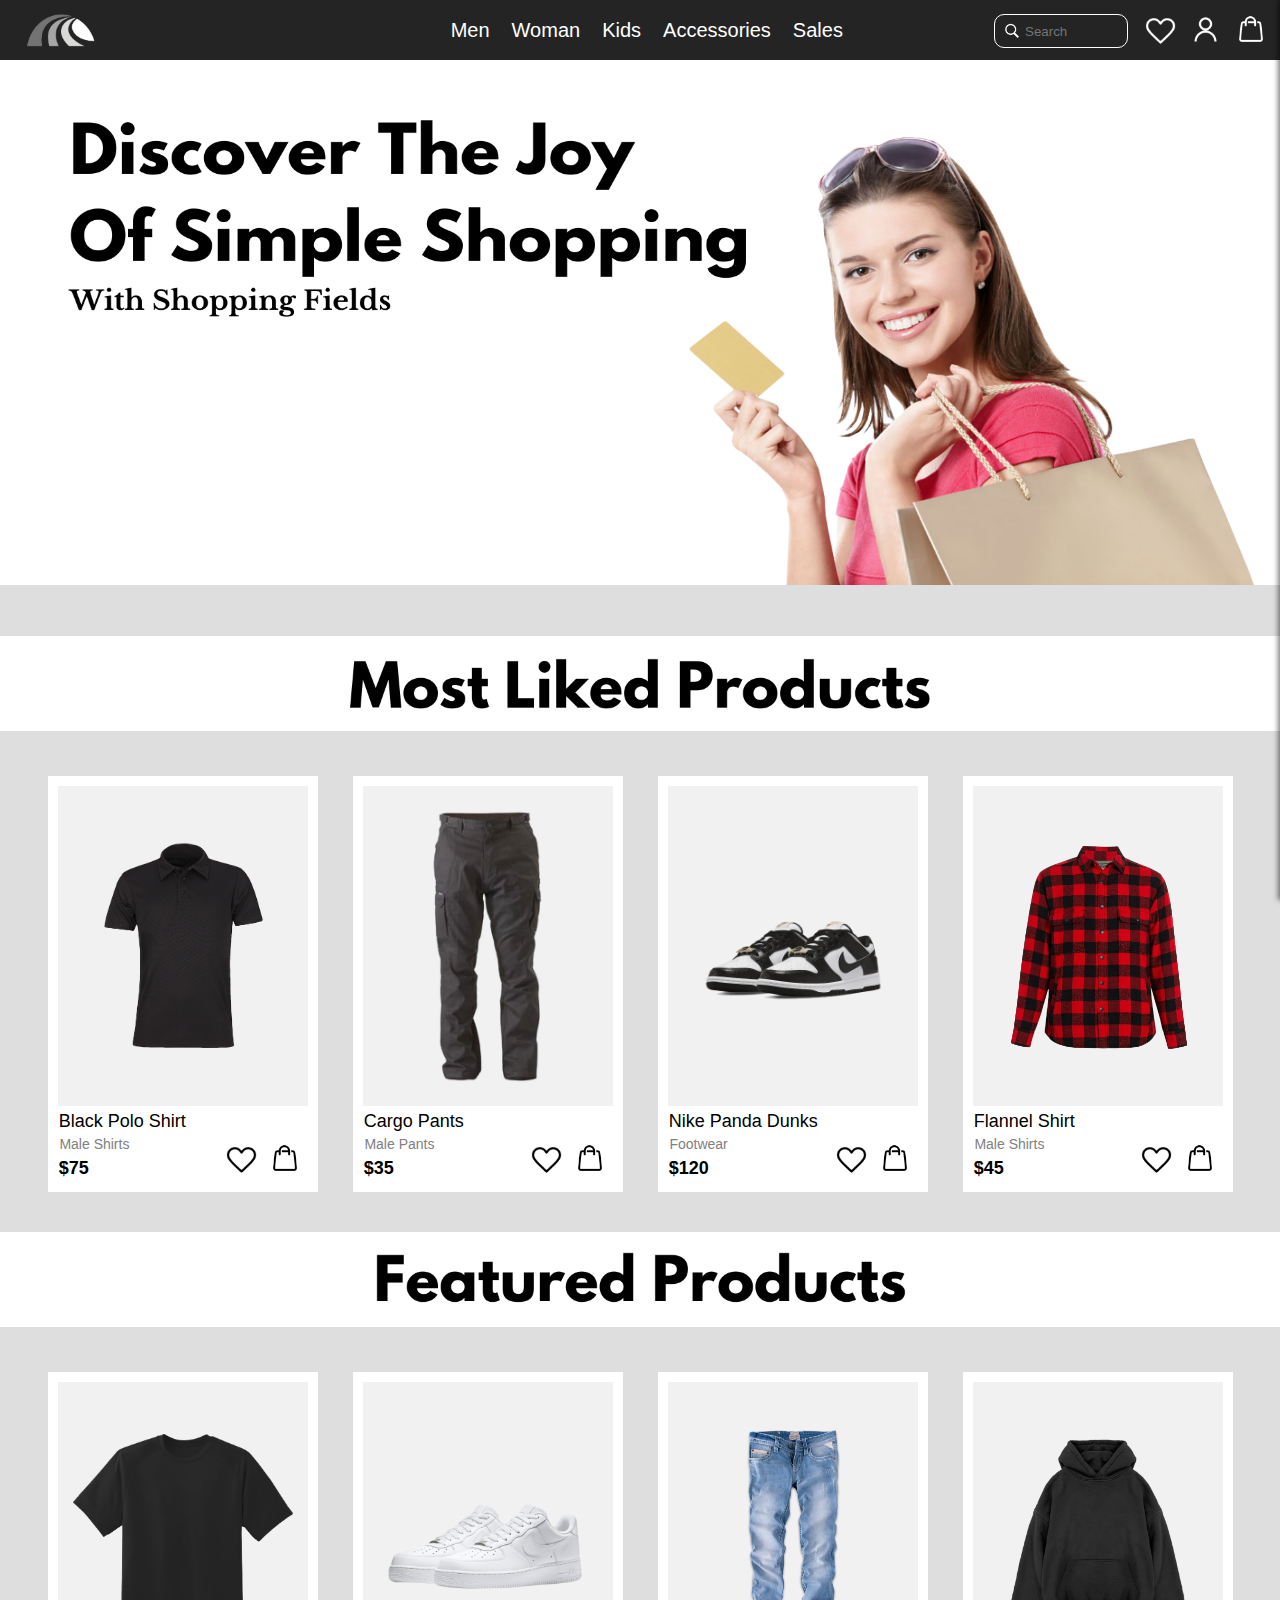
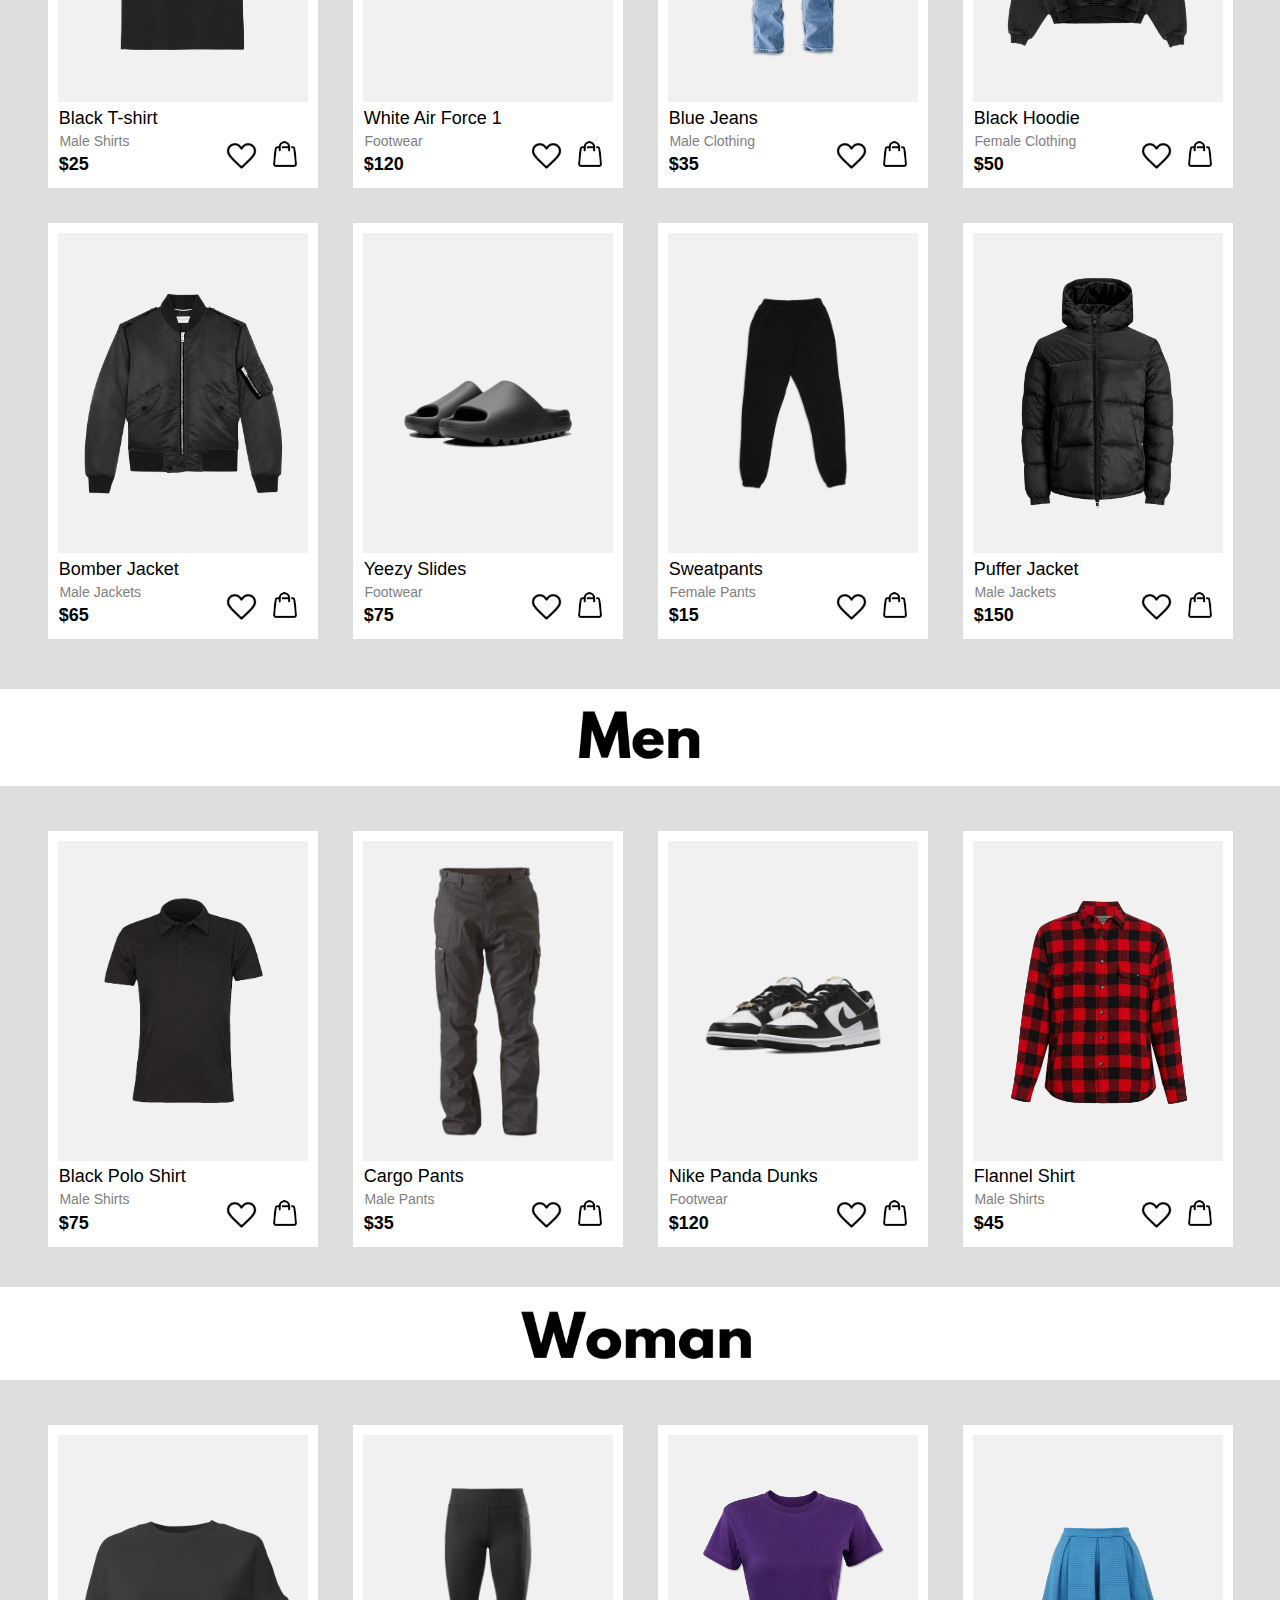
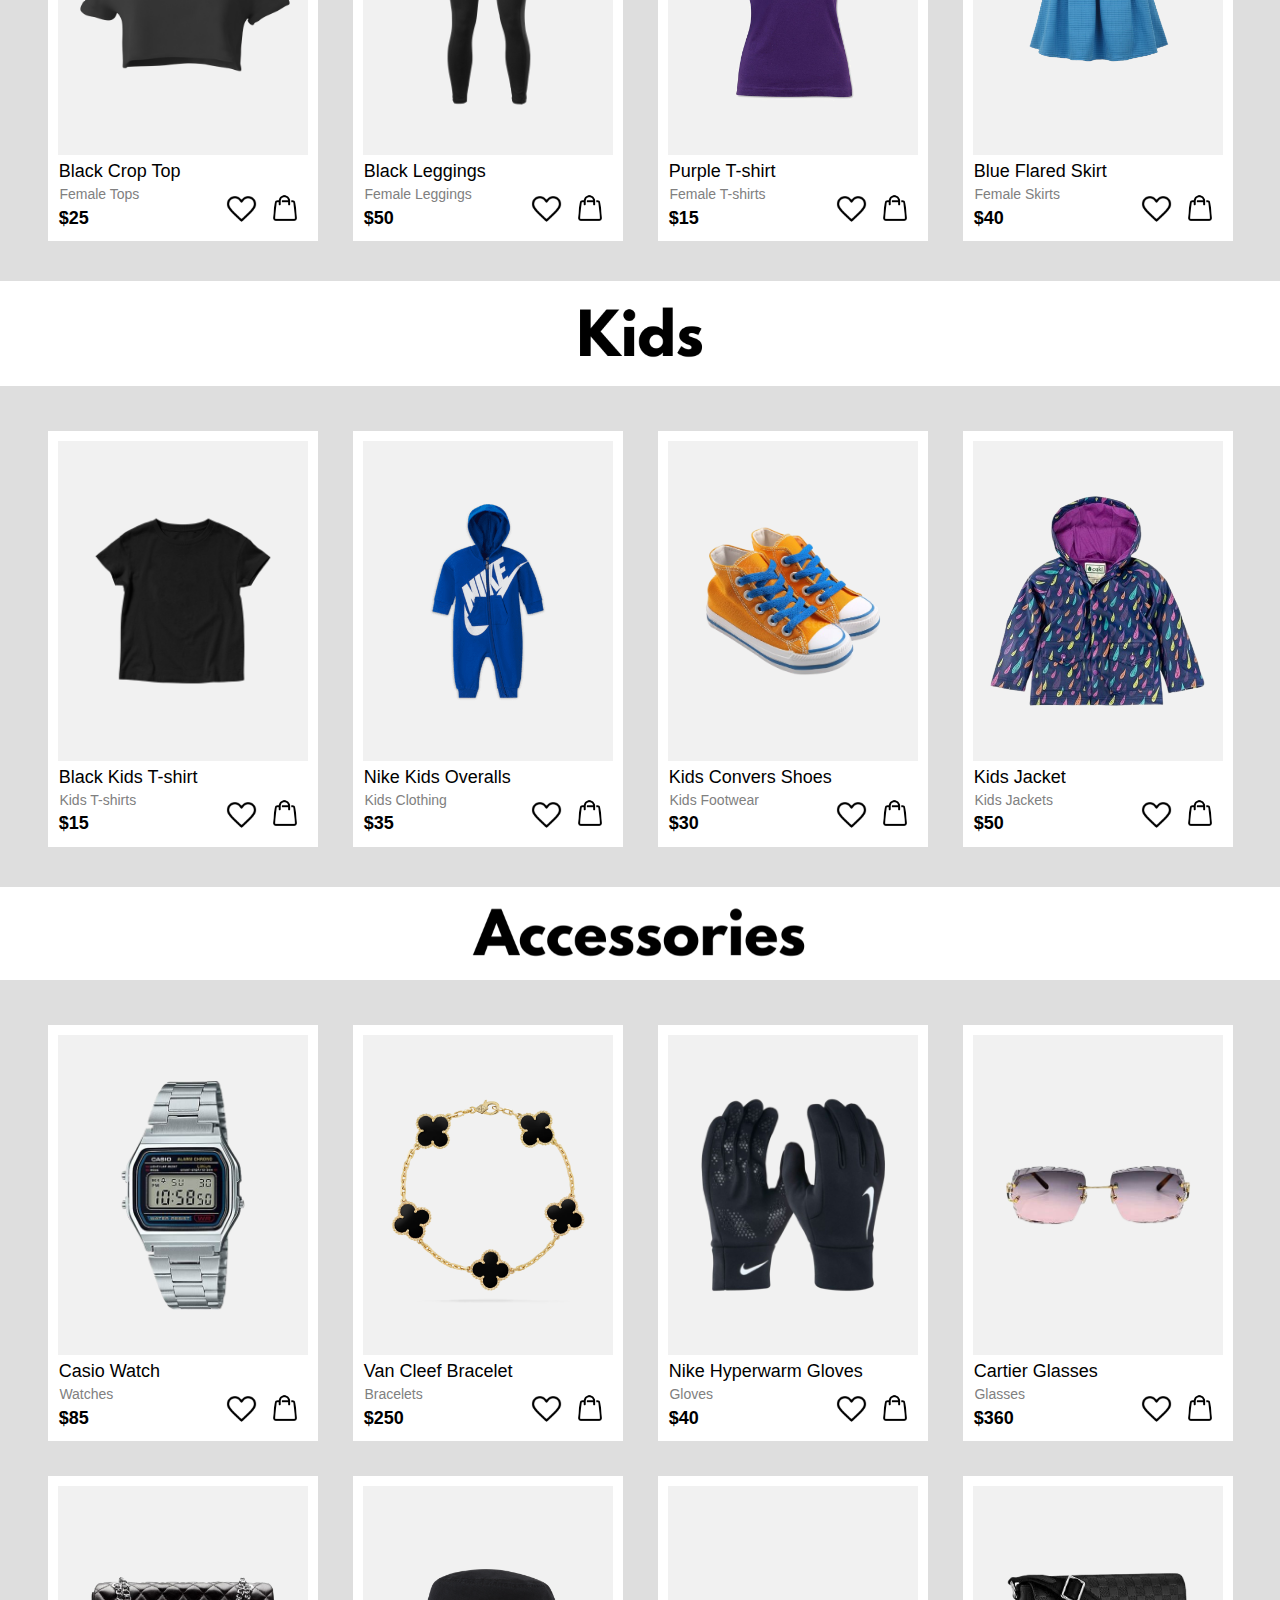
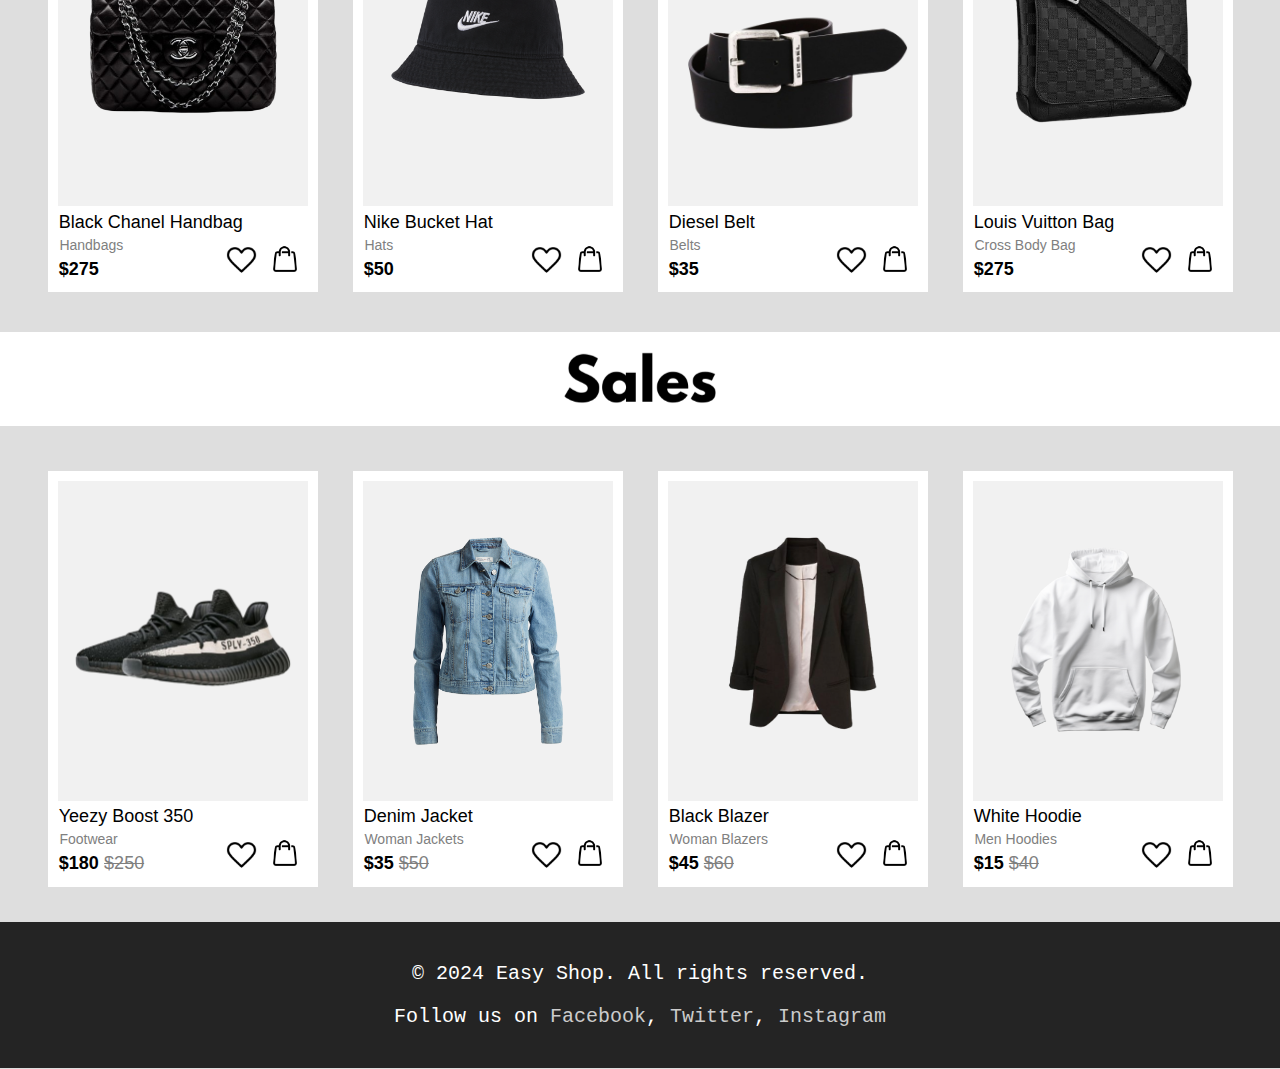
<file: index.html>
<!DOCTYPE html>
<html>

<head>
    <title>
        Shopping Fields
    </title>

    <meta name="viewport" content="width=device-width, initial-scale=1.0">

    <link rel="stylesheet" href="MainWeb.css">

    <link rel="stylesheet" href="MainWebMobile.css">

    <link rel="website icon" type="png" href="Images/HeadLogo.png">
</head>

<body>
    <div class="header">
        <div style="display: flex; align-items: center;">
            <img class="Logo" src="Images/Logo.png" alt="">
        </div>
        <div class="categories">
            <button class="Men"
                onclick="document.getElementById('men-section').scrollIntoView({ behavior: 'smooth' });">
                Men
            </button>
            <button class="Women"
                onclick="document.getElementById('women-section').scrollIntoView({ behavior: 'smooth' });">
                Woman
            </button>
            <button class="Kids"
                onclick="document.getElementById('kids-section').scrollIntoView({ behavior: 'smooth' });">
                Kids
            </button>
            <button class="Accessories"
                onclick="document.getElementById('accessories-section').scrollIntoView({ behavior: 'smooth' });">
                Accessories
            </button>
            <button class="Sales"
                onclick="document.getElementById('sales-section').scrollIntoView({ behavior: 'smooth' });">
                Sales
            </button>
        </div>
        <div class="Nav" style="display: flex; align-items: center;">
            <div class="search-container">
                <input type="text" class="Search" placeholder="Search">
                <img src="Images/SearchIcon.png" alt="Search Icon" class="search-icon">
            </div>
            <button class="Bookmark-btn" onclick="window.location.href='Bookmark.html';">
                <img src="Images/Heart.png" alt="">
            </button>
            <button class="User-btn" onclick="window.location.href='LoginPage.html';">
                <img src="Images/User.png" alt="">
            </button>
            <button id="cartButton" class="ShoppingCart-btn">
                <img src="Images/Shopping-bag.png" alt="">
            </button>
        </div>
    </div>

    <div class="top-img">
        <img src="Images/Header.png" alt="">
    </div>

    <div class="MLP-img">
        <img src="Images/Most-Liked-Products.png" alt="">
    </div>

    <div class="products-row"
        style="grid-template-columns: repeat(4, 1fr); margin-bottom: 15px; justify-content: center;">
        <div class="card">
            <div class="image">
                <img src="Images/Black-Polo-Shirt.png" alt="Black Polo Shirt">
            </div>
            <span class="title">Black Polo Shirt</span>
            <span class="category">Male Shirts</span>
            <span class="price" data-price="75">$75</span>
            <div class="buttons">
                <button class="Like-btn" onclick="this.classList.toggle('active'); addToBookmark(this)">
                    <img src="Images/Heart-Black.png" alt="Button Image 1">
                </button>
                <button class="Cart-btn" onclick="addToCart(this)">
                    <img src="Images/Shopping-bag-black.png" alt="Button Image 2">
                </button>
            </div>
            <div class="notification-overlay">Added to cart</div>
        </div>
        <div class="card">
            <div class="image">
                <img src="Images/Cargo-Pants.png" alt="Cargo-Pants">
            </div>
            <span class="title">Cargo Pants</span>
            <span class="category">Male Pants</span>
            <span class="price" data-price="35">$35</span>
            <div class="buttons">
                <button class="Like-btn" onclick="this.classList.toggle('active'); addToBookmark(this)">
                    <img src="Images/Heart-Black.png" alt="Button Image 1">
                </button>
                <button class="Cart-btn" onclick="addToCart(this)">
                    <img src="Images/Shopping-bag-black.png" alt="Button Image 2">
                </button>
            </div>
            <div class="notification-overlay">Added to cart</div>
        </div>
        <div class="card">
            <div class="image">
                <img src="Images/Panda-Lows.png" alt="Nike Panda Dunks">
            </div>
            <span class="title">Nike Panda Dunks</span>
            <span class="category">Footwear</span>
            <span class="price" data-price="120">$120</span>
            <div class="buttons">
                <button class="Like-btn" onclick="this.classList.toggle('active'); addToBookmark(this)">
                    <img src="Images/Heart-Black.png" alt="Button Image 1">
                </button>
                <button class="Cart-btn" onclick="addToCart(this)">
                    <img src="Images/Shopping-bag-black.png" alt="Button Image 2">
                </button>
            </div>
            <div class="notification-overlay">Added to cart</div>
        </div>
        <div class="card">
            <div class="image">
                <img src="Images/Flanner-Shirt.png" alt="Flannel Shirt">
            </div>
            <span class="title">Flannel Shirt</span>
            <span class="category">Male Shirts</span>
            <span class="price" data-price="45">$45</span>
            <div class="buttons">
                <button class="Like-btn" onclick="this.classList.toggle('active'); addToBookmark(this)">
                    <img src="Images/Heart-Black.png" alt="Button Image 1">
                </button>
                <button class="Cart-btn" onclick="addToCart(this)">
                    <img src="Images/Shopping-bag-black.png" alt="Button Image 2">
                </button>
            </div>
            <div class="notification-overlay">Added to cart</div>
        </div>
    </div>

    <div class="Featured-Products">
        <img src="Images/Featured Products.png" alt="Featured Products">
    </div>

    <div class="products-row"
        style="grid-template-columns: repeat(4, 1fr); margin-bottom: 15px; justify-content: center;">
        <div class="card">
            <div class="image">
                <img src="Images/BlackT-shirt.png" alt="Black T-shirt">
            </div>
            <span class="title">Black T-shirt</span>
            <span class="category">Male Shirts</span>
            <span class="price" data-price="25">$25</span>
            <div class="buttons">
                <button class="Like-btn" onclick="this.classList.toggle('active'); addToBookmark(this)">
                    <img src="Images/Heart-Black.png" alt="Button Image 1">
                </button>
                <button class="Cart-btn" onclick="addToCart(this)">
                    <img src="Images/Shopping-bag-black.png" alt="Button Image 2">
                </button>
            </div>
            <div class="notification-overlay">Added to cart</div>
        </div>
        <div class="card">
            <div class="image">
                <img src="Images/nike-air-force-1-lead-1-removebg-preview.png" alt="White Nike Air Force 1">
            </div>
            <span class="title">White Air Force 1</span>
            <span class="category">Footwear</span>
            <span class="price" data-price="120">$120</span>
            <div class="buttons">
                <button class="Like-btn" onclick="this.classList.toggle('active'); addToBookmark(this)">
                    <img src="Images/Heart-Black.png" alt="Button Image 1">
                </button>
                <button class="Cart-btn" onclick="addToCart(this)">
                    <img src="Images/Shopping-bag-black.png" alt="Button Image 2">
                </button>
            </div>
            <div class="notification-overlay">Added to cart</div>
        </div>
        <div class="card">
            <div class="image">
                <img src="Images/Blue-Jeans.png" alt="Blue-Jeans">
            </div>
            <span class="title">Blue Jeans</span>
            <span class="category">Male Clothing</span>
            <span class="price" data-price="35">$35</span>
            <div class="buttons">
                <button class="Like-btn" onclick="this.classList.toggle('active'); addToBookmark(this)">
                    <img src="Images/Heart-Black.png" alt="Button Image 1">
                </button>
                <button class="Cart-btn" onclick="addToCart(this)">
                    <img src="Images/Shopping-bag-black.png" alt="Button Image 2">
                </button>
            </div>
            <div class="notification-overlay">Added to cart</div>
        </div>
        <div class="card">
            <div class="image">
                <img src="Images/Black-Hoodie.png" alt="Black Hoodie">
            </div>
            <span class="title">Black Hoodie</span>
            <span class="category">Female Clothing</span>
            <span class="price" data-price="50">$50</span>
            <div class="buttons">
                <button class="Like-btn" onclick="this.classList.toggle('active'); addToBookmark(this)">
                    <img src="Images/Heart-Black.png" alt="Button Image 1">
                </button>
                <button class="Cart-btn" onclick="addToCart(this)">
                    <img src="Images/Shopping-bag-black.png" alt="Button Image 2">
                </button>
            </div>
            <div class="notification-overlay">Added to cart</div>
        </div>
    </div>

    <div class="products-row"
        style="grid-template-columns: repeat(4, 1fr); margin-bottom: 25px; justify-content: center;">
        <div class="card">
            <div class="image">
                <img src="Images/Bomber-Jacket.png" alt="Bomber Jacket">
            </div>
            <span class="title">Bomber Jacket</span>
            <span class="category">Male Jackets</span>
            <span class="price" data-price="65">$65</span>
            <div class="buttons">
                <button class="Like-btn" onclick="this.classList.toggle('active'); addToBookmark(this)">
                    <img src="Images/Heart-Black.png" alt="Button Image 1">
                </button>
                <button class="Cart-btn" onclick="addToCart(this)">
                    <img src="Images/Shopping-bag-black.png" alt="Button Image 2">
                </button>
            </div>
            <div class="notification-overlay">Added to cart</div>
        </div>
        <div class="card">
            <div class="image">
                <img src="Images/Yeezy Slides.png" alt="Yeezy Slides">
            </div>
            <span class="title">Yeezy Slides</span>
            <span class="category">Footwear</span>
            <span class="price" data-price="75">$75</span>
            <div class="buttons">
                <button class="Like-btn" onclick="this.classList.toggle('active'); addToBookmark(this)">
                    <img src="Images/Heart-Black.png" alt="Button Image 1">
                </button>
                <button class="Cart-btn" onclick="addToCart(this)">
                    <img src="Images/Shopping-bag-black.png" alt="Button Image 2">
                </button>
            </div>
            <div class="notification-overlay">Added to cart</div>
        </div>
        <div class="card">
            <div class="image">
                <img src="Images/Sweat Pants.png" alt="Sweat Pants">
            </div>
            <span class="title">Sweatpants</span>
            <span class="category">Female Pants</span>
            <span class="price" data-price="15">$15</span>
            <div class="buttons">
                <button class="Like-btn" onclick="this.classList.toggle('active'); addToBookmark(this)">
                    <img src="Images/Heart-Black.png" alt="Button Image 1">
                </button>
                <button class="Cart-btn" onclick="addToCart(this)">
                    <img src="Images/Shopping-bag-black.png" alt="Button Image 2">
                </button>
            </div>
            <div class="notification-overlay">Added to cart</div>
        </div>
        <div class="card">
            <div class="image">
                <img src="Images/Puffer Jacket.png" alt="Puffer Jacket">
            </div>
            <span class="title">Puffer Jacket</span>
            <span class="category">Male Jackets</span>
            <span class="price" data-price="150">$150</span>
            <div class="buttons">
                <button class="Like-btn" onclick="this.classList.toggle('active'); addToBookmark(this)">
                    <img src="Images/Heart-Black.png" alt="Button Image 1">
                </button>
                <button class="Cart-btn" onclick="addToCart(this)">
                    <img src="Images/Shopping-bag-black.png" alt="Button Image 2">
                </button>
            </div>
            <div class="notification-overlay">Added to cart</div>
        </div>
    </div>

    <div class="MenBanner">
        <img src="Images/MenBanner.png" alt="">
    </div>

    <div id="men-section">
        <div class="products-row"
            style="grid-template-columns: repeat(4, 1fr); margin-bottom: 15px; justify-content: center;">
            <div class="card">
                <div class="image">
                    <img src="Images/Black-Polo-Shirt.png" alt="Black Polo Shirt">
                </div>
                <span class="title">Black Polo Shirt</span>
                <span class="category">Male Shirts</span>
                <span class="price" data-price="75">$75</span>
                <div class="buttons">
                    <button class="Like-btn" onclick="this.classList.toggle('active'); addToBookmark(this)">
                        <img src="Images/Heart-Black.png" alt="Button Image 1">
                    </button>
                    <button class="Cart-btn" onclick="addToCart(this)">
                        <img src="Images/Shopping-bag-black.png" alt="Button Image 2">
                    </button>
                </div>
                <div class="notification-overlay">Added to cart</div>
            </div>
            <div class="card">
                <div class="image">
                    <img src="Images/Cargo-Pants.png" alt="Cargo-Pants">
                </div>
                <span class="title">Cargo Pants</span>
                <span class="category">Male Pants</span>
                <span class="price" data-price="35">$35</span>
                <div class="buttons">
                    <button class="Like-btn" onclick="this.classList.toggle('active'); addToBookmark(this)">
                        <img src="Images/Heart-Black.png" alt="Button Image 1">
                    </button>
                    <button class="Cart-btn" onclick="addToCart(this)">
                        <img src="Images/Shopping-bag-black.png" alt="Button Image 2">
                    </button>
                </div>
                <div class="notification-overlay">Added to cart</div>
            </div>
            <div class="card">
                <div class="image">
                    <img src="Images/Panda-Lows.png" alt="Nike Panda Dunks">
                </div>
                <span class="title">Nike Panda Dunks</span>
                <span class="category">Footwear</span>
                <span class="price" data-price="120">$120</span>
                <div class="buttons">
                    <button class="Like-btn" onclick="this.classList.toggle('active'); addToBookmark(this)">
                        <img src="Images/Heart-Black.png" alt="Button Image 1">
                    </button>
                    <button class="Cart-btn" onclick="addToCart(this)">
                        <img src="Images/Shopping-bag-black.png" alt="Button Image 2">
                    </button>
                </div>
                <div class="notification-overlay">Added to cart</div>
            </div>
            <div class="card">
                <div class="image">
                    <img src="Images/Flanner-Shirt.png" alt="Flannel Shirt">
                </div>
                <span class="title">Flannel Shirt</span>
                <span class="category">Male Shirts</span>
                <span class="price" data-price="45">$45</span>
                <div class="buttons">
                    <button class="Like-btn" onclick="this.classList.toggle('active'); addToBookmark(this)">
                        <img src="Images/Heart-Black.png" alt="Button Image 1">
                    </button>
                    <button class="Cart-btn" onclick="addToCart(this)">
                        <img src="Images/Shopping-bag-black.png" alt="Button Image 2">
                    </button>
                </div>
                <div class="notification-overlay">Added to cart</div>
            </div>
        </div>
    </div>

    <div class="WomanBanner">
        <img src="Images/WomanBanner.png" alt="">
    </div>

    <div id="women-section">
        <div class="products-row"
            style="grid-template-columns: repeat(4, 1fr); margin-bottom: 15px; justify-content: center;">
            <div class="card">
                <div class="image">
                    <img src="Images/CropTop.png" alt="Crop-Top">
                </div>
                <span class="title">Black Crop Top</span>
                <span class="category">Female Tops</span>
                <span class="price" data-price="25">$25</span>
                <div class="buttons">
                    <button class="Like-btn" onclick="this.classList.toggle('active'); addToBookmark(this)">
                        <img src="Images/Heart-Black.png" alt="Button Image 1">
                    </button>
                    <button class="Cart-btn" onclick="addToCart(this)">
                        <img src="Images/Shopping-bag-black.png" alt="Button Image 2">
                    </button>
                </div>
                <div class="notification-overlay">Added to cart</div>
            </div>
            <div class="card">
                <div class="image">
                    <img src="Images/BlackLeggings.png" alt="Black-Leggings">
                </div>
                <span class="title">Black Leggings</span>
                <span class="category">Female Leggings</span>
                <span class="price" data-price="50">$50</span>
                <div class="buttons">
                    <button class="Like-btn" onclick="this.classList.toggle('active'); addToBookmark(this)">
                        <img src="Images/Heart-Black.png" alt="Button Image 1">
                    </button>
                    <button class="Cart-btn" onclick="addToCart(this)">
                        <img src="Images/Shopping-bag-black.png" alt="Button Image 2">
                    </button>
                </div>
                <div class="notification-overlay">Added to cart</div>
            </div>
            <div class="card">
                <div class="image">
                    <img src="Images/PurpleShirt.png" alt="Purple-T-shirt">
                </div>
                <span class="title">Purple T-shirt</span>
                <span class="category">Female T-shirts</span>
                <span class="price" data-price="15">$15</span>
                <div class="buttons">
                    <button class="Like-btn" onclick="this.classList.toggle('active'); addToBookmark(this)">
                        <img src="Images/Heart-Black.png" alt="Button Image 1">
                    </button>
                    <button class="Cart-btn" onclick="addToCart(this)">
                        <img src="Images/Shopping-bag-black.png" alt="Button Image 2">
                    </button>
                </div>
                <div class="notification-overlay">Added to cart</div>
            </div>
            <div class="card">
                <div class="image">
                    <img src="Images/BlueFlaredSkirt.png" alt="Blue-Flared-Skirt">
                </div>
                <span class="title">Blue Flared Skirt</span>
                <span class="category">Female Skirts</span>
                <span class="price" data-price="40">$40</span>
                <div class="buttons">
                    <button class="Like-btn" onclick="this.classList.toggle('active'); addToBookmark(this)">
                        <img src="Images/Heart-Black.png" alt="Button Image 1">
                    </button>
                    <button class="Cart-btn" onclick="addToCart(this)">
                        <img src="Images/Shopping-bag-black.png" alt="Button Image 2">
                    </button>
                </div>
                <div class="notification-overlay">Added to cart</div>
            </div>
        </div>
    </div>

    <div class="KidsBanner">
        <img src="Images/KidsBanner.png" alt="">
    </div>

    <div id="kids-section">
        <div class="products-row"
            style="grid-template-columns: repeat(4, 1fr); margin-bottom: 15px; justify-content: center;">
            <div class="card">
                <div class="image">
                    <img src="Images/KidsTshirt.png" alt="Black-Kids-T-shirt">
                </div>
                <span class="title">Black Kids T-shirt</span>
                <span class="category">Kids T-shirts</span>
                <span class="price" data-price="15">$15</span>
                <div class="buttons">
                    <button class="Like-btn" onclick="this.classList.toggle('active'); addToBookmark(this)">
                        <img src="Images/Heart-Black.png" alt="Button Image 1">
                    </button>
                    <button class="Cart-btn" onclick="addToCart(this)">
                        <img src="Images/Shopping-bag-black.png" alt="Button Image 2">
                    </button>
                </div>
                <div class="notification-overlay">Added to cart</div>
            </div>
            <div class="card">
                <div class="image">
                    <img src="Images/KidsOveralls.png" alt="Nike-Kids-Overalls">
                </div>
                <span class="title">Nike Kids Overalls</span>
                <span class="category">Kids Clothing</span>
                <span class="price" data-price="35">$35</span>
                <div class="buttons">
                    <button class="Like-btn" onclick="this.classList.toggle('active'); addToBookmark(this)">
                        <img src="Images/Heart-Black.png" alt="Button Image 1">
                    </button>
                    <button class="Cart-btn" onclick="addToCart(this)">
                        <img src="Images/Shopping-bag-black.png" alt="Button Image 2">
                    </button>
                </div>
                <div class="notification-overlay">Added to cart</div>
            </div>
            <div class="card">
                <div class="image">
                    <img src="Images/KidsShoes-removebg-preview.png" alt="Kids-Convers-Shoes">
                </div>
                <span class="title">Kids Convers Shoes</span>
                <span class="category">Kids Footwear</span>
                <span class="price" data-price="30">$30</span>
                <div class="buttons">
                    <button class="Like-btn" onclick="this.classList.toggle('active'); addToBookmark(this)">
                        <img src="Images/Heart-Black.png" alt="Button Image 1">
                    </button>
                    <button class="Cart-btn" onclick="addToCart(this)">
                        <img src="Images/Shopping-bag-black.png" alt="Button Image 2">
                    </button>
                </div>
                <div class="notification-overlay">Added to cart</div>
            </div>
            <div class="card">
                <div class="image">
                    <img src="Images/KidsJacket.png" alt="Kids-Jacket">
                </div>
                <span class="title">Kids Jacket</span>
                <span class="category">Kids Jackets</span>
                <span class="price" data-price="50">$50</span>
                <div class="buttons">
                    <button class="Like-btn" onclick="this.classList.toggle('active'); addToBookmark(this)">
                        <img src="Images/Heart-Black.png" alt="Button Image 1">
                    </button>
                    <button class="Cart-btn" onclick="addToCart(this)">
                        <img src="Images/Shopping-bag-black.png" alt="Button Image 2">
                    </button>
                </div>
                <div class="notification-overlay">Added to cart</div>
            </div>
        </div>
    </div>

    <div class="AccessoriesBanner">
        <img src="Images/AccessoriesBanner.png" alt="Accessories">
    </div>

    <div id="accessories-section" class="products-row"
        style="grid-template-columns: repeat(4, 1fr); margin-bottom: 15px; justify-content: center;">
        <div class="card">
            <div class="image">
                <img src="Images/CasioWatch.png" alt="Casio-Watch">
            </div>
            <span class="title">Casio Watch</span>
            <span class="category">Watches</span>
            <span class="price" data-price="85">$85</span>
            <div class="buttons">
                <button class="Like-btn" onclick="this.classList.toggle('active'); addToBookmark(this)">
                    <img src="Images/Heart-Black.png" alt="Button Image 1">
                </button>
                <button class="Cart-btn" onclick="addToCart(this)">
                    <img src="Images/Shopping-bag-black.png" alt="Button Image 2">
                </button>
            </div>
            <div class="notification-overlay">Added to cart</div>
        </div>
        <div class="card">
            <div class="image">
                <img src="Images/VanCleef-Bracelet.avif" alt="VanCleef-Bracelet">
            </div>
            <span class="title">Van Cleef Bracelet</span>
            <span class="category">Bracelets</span>
            <span class="price" data-price="250">$250</span>
            <div class="buttons">
                <button class="Like-btn" onclick="this.classList.toggle('active'); addToBookmark(this)">
                    <img src="Images/Heart-Black.png" alt="Button Image 1">
                </button>
                <button class="Cart-btn" onclick="addToCart(this)">
                    <img src="Images/Shopping-bag-black.png" alt="Button Image 2">
                </button>
            </div>
            <div class="notification-overlay">Added to cart</div>
        </div>
        <div class="card">
            <div class="image">
                <img src="Images/nikehyperwarmacademyfieldglov__40036-removebg-preview.png" alt="Nike Hyperwarm Gloves">
            </div>
            <span class="title">Nike Hyperwarm Gloves</span>
            <span class="category">Gloves</span>
            <span class="price" data-price="40">$40</span>
            <div class="buttons">
                <button class="Like-btn" onclick="this.classList.toggle('active'); addToBookmark(this)">
                    <img src="Images/Heart-Black.png" alt="Button Image 1">
                </button>
                <button class="Cart-btn" onclick="addToCart(this)">
                    <img src="Images/Shopping-bag-black.png" alt="Button Image 2">
                </button>
            </div>
            <div class="notification-overlay">Added to cart</div>
        </div>
        <div class="card">
            <div class="image">
                <img src="Images/CartierGlasses.png" alt="Cartier Glasses">
            </div>
            <span class="title">Cartier Glasses</span>
            <span class="category">Glasses</span>
            <span class="price" data-price="360">$360</span>
            <div class="buttons">
                <button class="Like-btn" onclick="this.classList.toggle('active'); addToBookmark(this)">
                    <img src="Images/Heart-Black.png" alt="Button Image 1">
                </button>
                <button class="Cart-btn" onclick="addToCart(this)">
                    <img src="Images/Shopping-bag-black.png" alt="Button Image 2">
                </button>
            </div>
            <div class="notification-overlay">Added to cart</div>
        </div>
    </div>

    <div class="products-row"
        style="grid-template-columns: repeat(4, 1fr); margin-bottom: 15px; justify-content: center;">
        <div class="card">
            <div class="image">
                <img src="Images/ChanelHandbag.png" alt="Black Chanel Handbag">
            </div>
            <span class="title">Black Chanel Handbag</span>
            <span class="category">Handbags</span>
            <span class="price" data-price="275">$275</span>
            <div class="buttons">
                <button class="Like-btn" onclick="this.classList.toggle('active'); addToBookmark(this)">
                    <img src="Images/Heart-Black.png" alt="Button Image 1">
                </button>
                <button class="Cart-btn" onclick="addToCart(this)">
                    <img src="Images/Shopping-bag-black.png" alt="Button Image 2">
                </button>
            </div>
            <div class="notification-overlay">Added to cart</div>
        </div>
        <div class="card">
            <div class="image">
                <img src="Images/NikeBucketHat.png" alt="Nike Bucket Hat">
            </div>
            <span class="title">Nike Bucket Hat</span>
            <span class="category">Hats</span>
            <span class="price" data-price="50">$50</span>
            <div class="buttons">
                <button class="Like-btn" onclick="this.classList.toggle('active'); addToBookmark(this)">
                    <img src="Images/Heart-Black.png" alt="Button Image 1">
                </button>
                <button class="Cart-btn" onclick="addToCart(this)">
                    <img src="Images/Shopping-bag-black.png" alt="Button Image 2">
                </button>
            </div>
            <div class="notification-overlay">Added to cart</div>
        </div>
        <div class="card">
            <div class="image">
                <img src="Images/DieselBelt.png" alt="Diesel Belt">
            </div>
            <span class="title">Diesel Belt</span>
            <span class="category">Belts</span>
            <span class="price" data-price="35">$35</span>
            <div class="buttons">
                <button class="Like-btn" onclick="this.classList.toggle('active'); addToBookmark(this)">
                    <img src="Images/Heart-Black.png" alt="Button Image 1">
                </button>
                <button class="Cart-btn" onclick="addToCart(this)">
                    <img src="Images/Shopping-bag-black.png" alt="Button Image 2">
                </button>
            </div>
            <div class="notification-overlay">Added to cart</div>
        </div>
        <div class="card">
            <div class="image">
                <img src="Images/LuivitonBag.png" alt="Louis Vuitton Bag">
            </div>
            <span class="title">Louis Vuitton Bag</span>
            <span class="category">Cross Body Bag</span>
            <span class="price" data-price="275">$275</span>
            <div class="buttons">
                <button class="Like-btn" onclick="this.classList.toggle('active'); addToBookmark(this)">
                    <img src="Images/Heart-Black.png" alt="Button Image 1">
                </button>
                <button class="Cart-btn" onclick="addToCart(this)">
                    <img src="Images/Shopping-bag-black.png" alt="Button Image 2">
                </button>
            </div>
            <div class="notification-overlay">Added to cart</div>
        </div>
    </div>

    <div class="SalesBanner">
        <img src="Images/SalesBanner.png" alt="">
    </div>

    <div id="sales-section">
        <div class="products-row"
            style="grid-template-columns: repeat(4, 1fr); margin-bottom: 15px; justify-content: center;">
            <div class="card">
                <div class="image">
                    <img src="Images/Yeezy Boost 350.png" alt="Yeezy-Boost-350">
                </div>
                <span class="title">Yeezy Boost 350</span>
                <span class="category">Footwear</span>
                <div class="price-container">
                    <span class="Oprice" style="margin-left: 16.80%;">$250</span>
                    <span class="Dprice" data-price="180">$180</span>
                </div>
                <div class="buttons">
                    <button class="Like-btn" onclick="this.classList.toggle('active'); addToBookmark(this)">
                        <img src="Images/Heart-Black.png" alt="Button Image 1">
                    </button>
                    <button class="Cart-btn" onclick="addToCart(this)">
                        <img src="Images/Shopping-bag-black.png" alt="Button Image 2">
                    </button>
                </div>
                <div class="notification-overlay">Added to cart</div>
            </div>
            <div class="card">
                <div class="image">
                    <img src="Images/DenimJacket.png" alt="Denim-Jacket">
                </div>
                <span class="title">Denim Jacket</span>
                <span class="category">Woman Jackets</span>
                <div class="price-container">
                    <span class="Oprice" style="margin-left: 13%;">$50</span>
                    <span class="Dprice" data-price="35">$35</span>
                </div>
                <div class="buttons">
                    <button class="Like-btn" onclick="this.classList.toggle('active'); addToBookmark(this)">
                        <img src="Images/Heart-Black.png" alt="Button Image 1">
                    </button>
                    <button class="Cart-btn" onclick="addToCart(this)">
                        <img src="Images/Shopping-bag-black.png" alt="Button Image 2">
                    </button>
                </div>
                <div class="notification-overlay">Added to cart</div>
            </div>
            <div class="card">
                <div class="image">
                    <img src="Images/BlackBlazer.png" alt="Black-Blazer">
                </div>
                <span class="title">Black Blazer</span>
                <span class="category">Woman Blazers</span>
                <span class="Oprice" style="margin-left: 13%;">$60</span>
                <span class="Dprice" data-price="45">$45</span>
                <div class="buttons">
                    <button class="Like-btn" onclick="this.classList.toggle('active'); addToBookmark(this)">
                        <img src="Images/Heart-Black.png" alt="Button Image 1">
                    </button>
                    <button class="Cart-btn" onclick="addToCart(this)">
                        <img src="Images/Shopping-bag-black.png" alt="Button Image 2">
                    </button>
                </div>
                <div class="notification-overlay">Added to cart</div>
            </div>
            <div class="card">
                <div class="image">
                    <img src="Images/WhiteHoodie.png" alt="White Hoodie">
                </div>
                <span class="title">White Hoodie</span>
                <span class="category">Men Hoodies</span>
                <span class="Oprice" style="margin-left: 13%;">$40</span>
                <span class="Dprice" data-price="15">$15</span>
                <div class="buttons">
                    <button class="Like-btn" onclick="this.classList.toggle('active'); addToBookmark(this)">
                        <img src="Images/Heart-Black.png" alt="Button Image 1">
                    </button>
                    <button class="Cart-btn" onclick="addToCart(this)">
                        <img src="Images/Shopping-bag-black.png" alt="Button Image 2">
                    </button>
                </div>
                <div class="notification-overlay">Added to cart</div>
            </div>
        </div>
    </div>

    <div id="cart" class="cart">
        <div class="cart-header">
            <h3>Shopping Cart</h3>
            <button id="clearCartButton" class="ClearCart-btn"><img src="Images/icons8-trash-can-480.png" alt=""></button>
            <button id="closeCartButton" class="CloseCart-btn">X</button>
        </div>
        <div id="cartContent" class="cart-content">
            <p>Your cart is empty.</p>
        </div>
        <div class="cart-footer">
            <p id="totalPrice">Total: $0</p>
            <button id="checkoutButton"
                onclick="window.location.href='///C:/Users/User/OneDrive/Desktop/Html%20%26%20Css/CheckOutInfo.html';">Checkout</button>
        </div>
    </div>

    <div class="footer">
        <p>&copy; 2024 Easy Shop. All rights reserved.</p>
        <p>Follow us on
            <a href="https://facebook.com" target="_blank">Facebook</a>,
            <a href="https://twitter.com" target="_blank">Twitter</a>,
            <a href="https://instagram.com" target="_blank">Instagram</a>
        </p>
    </div>

    <script>
        document.addEventListener('DOMContentLoaded', function () {
            const closeCartButton = document.getElementById('closeCartButton');
            const cart = document.getElementById('cart');

            closeCartButton.addEventListener('click', function () {
                cart.style.right = '-768px';
            });
        });
    </script>

    <script>
        document.addEventListener('DOMContentLoaded', function () {
            const cartButton = document.getElementById('cartButton');
            const cart = document.getElementById('cart');
            const cartContent = document.getElementById('cartContent');
            const checkoutButton = document.getElementById('checkoutButton');
            const totalPriceElement = document.getElementById('totalPrice');
            let cartItems = JSON.parse(localStorage.getItem('cartItems')) || {};

            cartButton.addEventListener('click', () => {
                cart.style.right = '0';
            });

            document.addEventListener('click', (event) => {
                if (!cart.contains(event.target) && !cartButton.contains(event.target)) {
                    cart.style.right = '-400px';
                }
            });

            function addToCart(button) {
                const card = button.closest('.card');
                const imageSrc = card.querySelector('.image img').src;
                const title = card.querySelector('.title').innerText;
                const category = card.querySelector('.category').innerText;
                const priceElement = card.querySelector('.Dprice') || card.querySelector('.price');
                const price = parseFloat(priceElement.dataset.price);

                if (cartItems[title]) {
                    cartItems[title].quantity += 1;
                } else {
                    cartItems[title] = {
                        imageSrc,
                        title,
                        category,
                        price,
                        quantity: 1
                    };
                }

                updateCart();
                showNotification(card);
                saveCart();
            }

            function updateCart() {
                cartContent.innerHTML = '';
                let totalPrice = 0;
                let isEmpty = true;

                for (const key in cartItems) {
                    if (cartItems.hasOwnProperty(key)) {
                        isEmpty = false;
                        const item = cartItems[key];
                        totalPrice += item.price * item.quantity;

                        const cartItem = document.createElement('div');
                        cartItem.classList.add('cart-item');
                        cartItem.innerHTML = `
                        <div class="cart-item-image">
                            <img src="${item.imageSrc}" alt="${item.title}">
                        </div>
                        <div class="cart-item-info">
                            <p class="cart-item-title">${item.title}</p>
                            <p class="cart-item-category">${item.category}</p>
                            <p class="cart-item-price">$${item.price}</p>
                        </div>
                        <div class="cart-item-quantity">
                            <button onclick="updateQuantity('${item.title}', -1, event)">-</button>
                            <span>${item.quantity}</span>
                            <button onclick="updateQuantity('${item.title}', 1, event)">+</button>
                        </div>
                    `;

                        cartContent.appendChild(cartItem);

                        const hr = document.createElement('hr');
                        hr.classList.add('cart-divider');
                        cartContent.appendChild(hr);
                    }
                }

                if (isEmpty) {
                    cartContent.innerHTML = '<p>Your cart is empty.</p>';
                }

                totalPriceElement.innerText = `Total: $${totalPrice.toFixed(2)}`;
            }

            function updateQuantity(title, change, event) {
                event.stopPropagation();
                if (cartItems[title]) {
                    cartItems[title].quantity += change;
                    if (cartItems[title].quantity <= 0) {
                        delete cartItems[title];
                    }
                    updateCart();
                    saveCart();
                }
            }

            function saveCart() {
                localStorage.setItem('cartItems', JSON.stringify(cartItems));
            }

            const clearCartButton = document.getElementById('clearCartButton');

            clearCartButton.addEventListener('click', () => {
                cartItems = {};
                saveCart();
                updateCart();
            });

            function showNotification(card) {
                card.classList.add('show-notification');
                setTimeout(() => {
                    card.classList.remove('show-notification');
                }, 2000);
            }

            window.addToCart = addToCart;
            window.updateQuantity = updateQuantity;

            updateCart();

            button.addEventListener('touchstart', function (event) {
                event.preventDefault();
                event.stopPropagation();
                addToCart(this);
            });
        });
    </script>

    <script>
        document.addEventListener('DOMContentLoaded', function () {
            function scrollToSection(id) {
                const element = document.getElementById(id);
                const offset = -220; // Adjust this value to move the arrival point higher
                const bodyRect = document.body.getBoundingClientRect().top;
                const elementRect = element.getBoundingClientRect().top;
                const elementPosition = elementRect - bodyRect;
                const offsetPosition = elementPosition + offset;

                window.scrollTo({
                    top: offsetPosition,
                    behavior: 'smooth'
                });
            }

            document.querySelector('.Men').addEventListener('click', function () {
                scrollToSection('men-section');
            });

            document.querySelector('.Women').addEventListener('click', function () {
                scrollToSection('women-section');
            });

            document.querySelector('.Kids').addEventListener('click', function () {
                scrollToSection('kids-section');
            });

            document.querySelector('.Accessories').addEventListener('click', function () {
                scrollToSection('accessories-section');
            });

            document.querySelector('.Sales').addEventListener('click', function () {
                scrollToSection('sales-section');
            });
        });
    </script>

    <script>
        document.addEventListener('DOMContentLoaded', function () {
            function addToBookmark(button) {
                const card = button.closest('.card');
                const imageSrc = card.querySelector('.image img').src;
                const title = card.querySelector('.title').innerText;
                const category = card.querySelector('.category').innerText;
                const priceElement = card.querySelector('.Dprice') || card.querySelector('.price');
                const price = parseFloat(priceElement.dataset.price);

                let bookmarkItems = JSON.parse(localStorage.getItem('bookmarkItems')) || {};

                if (bookmarkItems[title]) {
                    delete bookmarkItems[title];
                    button.classList.remove('active');
                } else {
                    bookmarkItems[title] = {
                        imageSrc,
                        title,
                        category,
                        price
                    };
                    button.classList.add('active');
                }

                localStorage.setItem('bookmarkItems', JSON.stringify(bookmarkItems));
            }

            window.addToBookmark = addToBookmark;

            // Apply liked state on page load
            const bookmarkItems = JSON.parse(localStorage.getItem('bookmarkItems')) || {};
            document.querySelectorAll('.card').forEach(card => {
                const title = card.querySelector('.title').innerText;
                if (bookmarkItems[title]) {
                    card.querySelector('.Like-btn').classList.add('active');
                }
            });
        });
    </script>

</body>

</html>
</file>
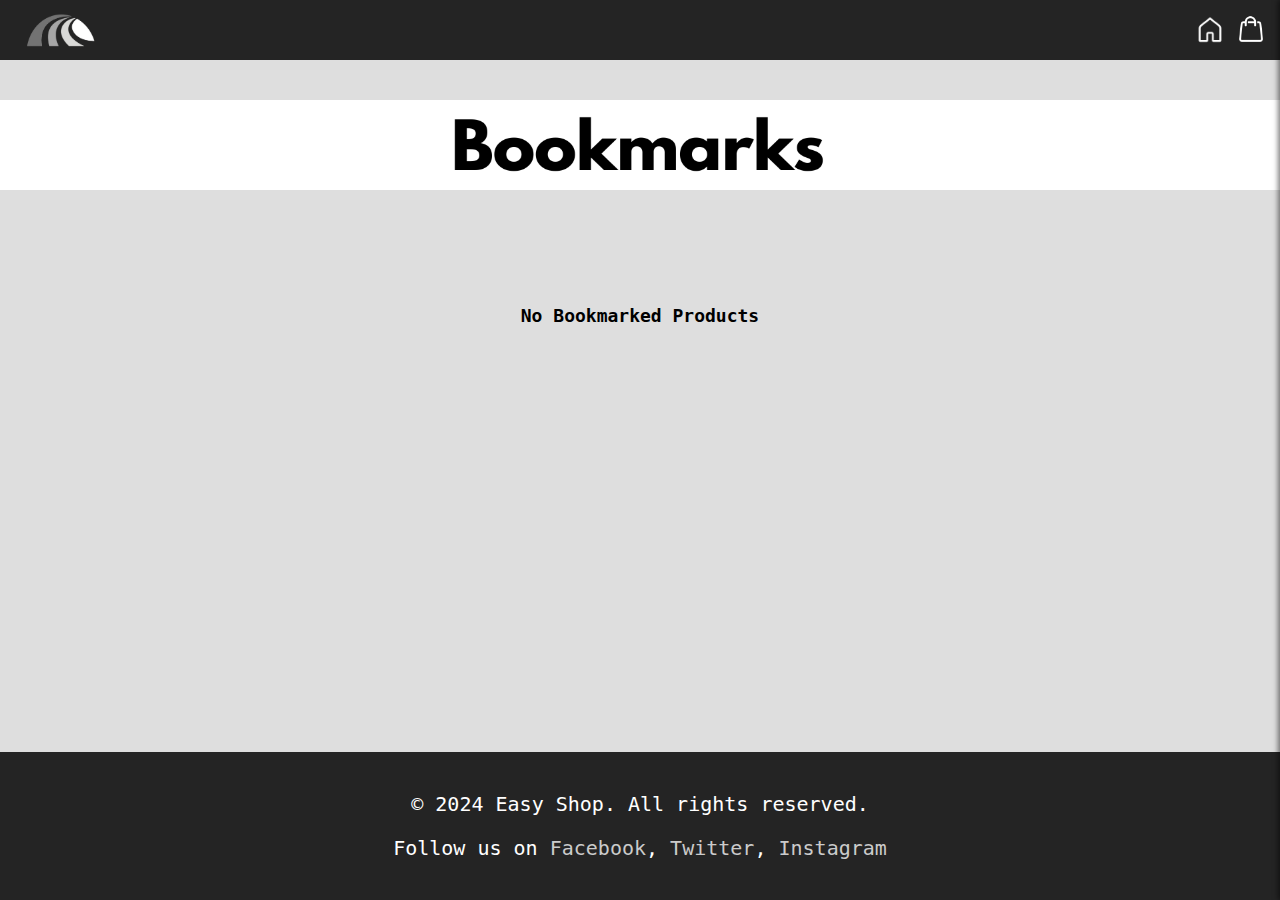
<file: Bookmark.html>
<!DOCTYPE html>
<html>

<head>
    <title>Bookmarks</title>

    <link rel="website icon" type="png" href="Images/HeadLogo.png">

    <meta name="viewport" content="width=device-width, initial-scale=1.0">

    <link rel="stylesheet" href="Bookmark.css">

    <link rel="stylesheet" href="BookmarkMobile.css" media="screen and (max-width: 768px)">

</head>

<body>
    <div class="header">
        <div style="display: flex; align-items: center;">
            <img class="Logo" src="Images/Logo.png" alt="">
        </div>
        <div style="display: flex; align-items: center;">
            <button class="Home-btn" onclick="window.location.href='index.html';">
                <img src="Images/Home.png" alt="">
            </button>
            <button id="cartButton" class="ShoppingCart-btn">
                <img src="Images/Shopping-bag.png" alt="">
            </button>
        </div>
    </div>

    <div class="Bookmarks-Banner">
        <img src="Images/BookmarksHeader.png" alt="">
    </div>

    <div id="bookmarkContent" class="products-row" style="justify-content: center; flex-wrap: wrap;"></div>

    <div id="cart" class="cart">
        <div class="cart-header">
            <h3>Shopping Cart</h3>
            <button id="clearCartButton" class="ClearCart-btn"><img src="Images/icons8-trash-can-480.png" alt="">
            </button>
        </div>
        <div id="cartContent" class="cart-content">
            <p>Your cart is empty.</p>
        </div>
        <div class="cart-footer">
            <p id="totalPrice">Total: $0</p>
            <button id="checkoutButton">Checkout</button>
        </div>
    </div>

    <br>

    <div class="footer">
        <p>&copy; 2024 Easy Shop. All rights reserved.</p>
        <p>Follow us on
            <a href="https://facebook.com" target="_blank">Facebook</a>,
            <a href="https://twitter.com" target="_blank">Twitter</a>,
            <a href="https://instagram.com" target="_blank">Instagram</a>
        </p>
    </div>

    <script>
        document.addEventListener('DOMContentLoaded', function () {
            const closeCartButton = document.getElementById('closeCartButton');
            const cart = document.getElementById('cart');

            closeCartButton.addEventListener('click', function () {
                cart.style.right = '-768px';
            });
        });
    </script>

    <script>
        document.addEventListener('DOMContentLoaded', function () {
            const cartButton = document.getElementById('cartButton');
            const cart = document.getElementById('cart');
            const cartContent = document.getElementById('cartContent');
            const checkoutButton = document.getElementById('checkoutButton');
            const totalPriceElement = document.getElementById('totalPrice');
            let cartItems = JSON.parse(localStorage.getItem('cartItems')) || {};

            cartButton.addEventListener('click', () => {
                cart.style.right = '0';
            });

            document.addEventListener('click', (event) => {
                if (!cart.contains(event.target) && !cartButton.contains(event.target)) {
                    cart.style.right = '-400px';
                }
            });

            function addToCart(button) {
                const card = button.closest('.card');
                const imageSrc = card.querySelector('.image img').src;
                const title = card.querySelector('.title').innerText;
                const category = card.querySelector('.category').innerText;
                const priceElement = card.querySelector('.Dprice') || card.querySelector('.price');
                const price = parseFloat(priceElement.dataset.price);

                if (cartItems[title]) {
                    cartItems[title].quantity += 1;
                } else {
                    cartItems[title] = {
                        imageSrc,
                        title,
                        category,
                        price,
                        quantity: 1
                    };
                }

                updateCart();
                showNotification(card);
                saveCart();
            }

            function updateCart() {
                cartContent.innerHTML = '';
                let totalPrice = 0;
                let isEmpty = true;

                for (const key in cartItems) {
                    if (cartItems.hasOwnProperty(key)) {
                        isEmpty = false;
                        const item = cartItems[key];
                        totalPrice += item.price * item.quantity;

                        const cartItem = document.createElement('div');
                        cartItem.classList.add('cart-item');
                        cartItem.innerHTML = `
                        <div class="cart-item-image">
                            <img src="${item.imageSrc}" alt="${item.title}">
                        </div>
                        <div class="cart-item-info">
                            <p class="cart-item-title">${item.title}</p>
                            <p class="cart-item-category">${item.category}</p>
                            <p class="cart-item-price">$${item.price}</p>
                        </div>
                        <div class="cart-item-quantity">
                            <button onclick="updateQuantity('${item.title}', -1, event)">-</button>
                            <span>${item.quantity}</span>
                            <button onclick="updateQuantity('${item.title}', 1, event)">+</button>
                        </div>
                    `;

                        cartContent.appendChild(cartItem);

                        const hr = document.createElement('hr');
                        hr.classList.add('cart-divider');
                        cartContent.appendChild(hr);
                    }
                }

                if (isEmpty) {
                    cartContent.innerHTML = '<p>Your cart is empty.</p>';
                }

                totalPriceElement.innerText = `Total: $${totalPrice.toFixed(2)}`;
            }

            function updateQuantity(title, change, event) {
                event.stopPropagation();
                if (cartItems[title]) {
                    cartItems[title].quantity += change;
                    if (cartItems[title].quantity <= 0) {
                        delete cartItems[title];
                    }
                    updateCart();
                    saveCart();
                }
            }

            function saveCart() {
                localStorage.setItem('cartItems', JSON.stringify(cartItems));
            }

            const clearCartButton = document.getElementById('clearCartButton');

            clearCartButton.addEventListener('click', () => {
                cartItems = {};
                saveCart();
                updateCart();
            });

            function showNotification(card) {
                card.classList.add('show-notification');
                setTimeout(() => {
                    card.classList.remove('show-notification');
                }, 2000);
            }

            window.addToCart = addToCart;
            window.updateQuantity = updateQuantity;

            updateCart();

            button.addEventListener('touchstart', function (event) {
                event.preventDefault();
                event.stopPropagation();
                addToCart(this);
            });
        });
    </script>

    <script>
        document.addEventListener('DOMContentLoaded', function () {
            const bookmarkContent = document.getElementById('bookmarkContent');

            function updateBookmark() {
                let bookmarkItems = JSON.parse(localStorage.getItem('bookmarkItems')) || {};
                bookmarkContent.innerHTML = '';

                let isEmpty = true;

                for (const key in bookmarkItems) {
                    if (bookmarkItems.hasOwnProperty(key)) {
                        isEmpty = false;
                        const item = bookmarkItems[key];
                        const bookmarkItem = document.createElement('div');
                        bookmarkItem.classList.add('card');
                        bookmarkItem.innerHTML = `
                        <div class="image">
                            <img src="${item.imageSrc}" alt="${item.title}">
                        </div>
                        <span class="title">${item.title}</span>
                        <span class="category">${item.category}</span>
                        <span class="price" data-price="${item.price}">$${item.price}</span>
                        <div class="buttons">
                            <button class="Like-btn active" onclick="toggleLike(this, '${item.title}')">
                                <img src="Images/Red-filled-heart.png" alt="Button Image 1">
                            </button>
                            <button class="Cart-btn" onclick="addToCart(this)">
                                <img src="Images/Shopping-bag-black.png" alt="Button Image 2">
                            </button>
                        </div>
                        <div class="notification-overlay">Added to cart</div>
                    `;
                        bookmarkContent.appendChild(bookmarkItem);
                    }
                }

                if (isEmpty) {
                    bookmarkContent.innerHTML = '<p>No Bookmarked Products</p>';
                }
            }

            function toggleLike(button, title) {
                let bookmarkItems = JSON.parse(localStorage.getItem('bookmarkItems')) || {};

                if (bookmarkItems[title]) {
                    delete bookmarkItems[title];
                    localStorage.setItem('bookmarkItems', JSON.stringify(bookmarkItems));
                    button.closest('.card').remove();
                }

                updateBookmark();
            }

            window.toggleLike = toggleLike;
            updateBookmark();
        });
    </script>


</body>

</html>
</file>
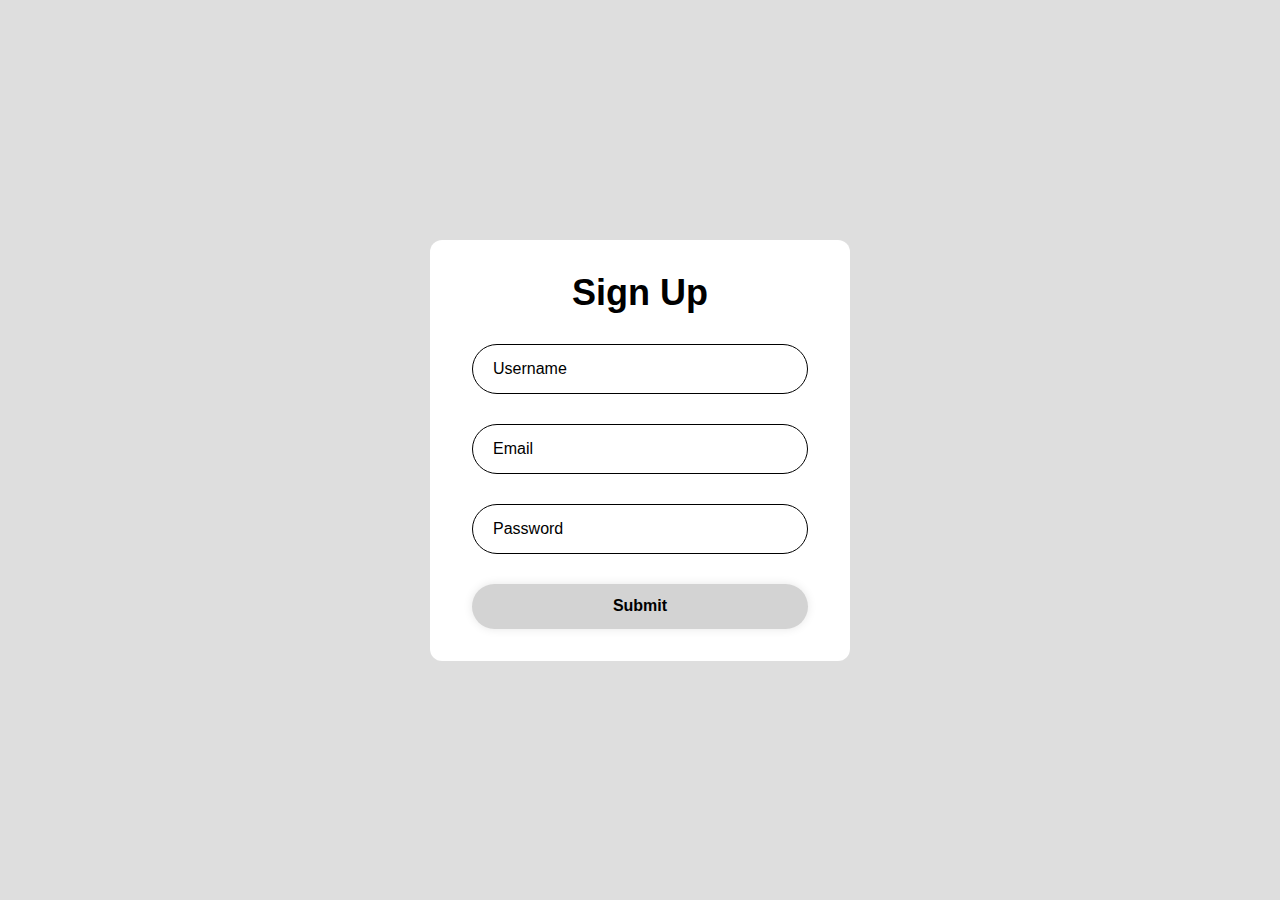
<file: CreateAccount.html>
<!DOCTYPE html>
<html>

<head>
    <title>
        Create Account
    </title>

    <link rel="website icon" type="png" href="Images/HeadLogo.png">
</head>
<style>
    * {
        margin: 0;
        padding: 0;
        box-sizing: border-box;
        font-family: "Poppins", sans-serif;
    }

    body {
        background-color: rgb(222, 222, 222);
        display: flex;
        justify-content: center;
        align-items: center;
        min-height: 100vh;
    }

    .wrapper {
        width: 420px;
        background: white;
        border: 2px solid rgba(255, 255, 255, .2);
        color: black;
        border-radius: 12px;
        padding: 30px 40px;
    }

    .wrapper h1 {
        font-size: 36px;
        text-align: center;
    }

    .wrapper .input-box {
        position: relative;
        width: 100%;
        height: 50px;
        margin: 30px 0;
    }

    .input-box input {
        width: 100%;
        height: 100%;
        background: transparent;
        outline: none;
        border: 1px solid Black;
        border-radius: 40px;
        font-size: 16px;
        color: black;
        padding: 20px 45px 20px 20px;
    }

    .input-box input::placeholder {
        color: black;
    }

    .input-box i {
        position: absolute;
        right: 20px;
        top: 30%;
        transform: translate(-50%);
        font-size: 20px;
    }

    .wrapper .btn {
        width: 100%;
        height: 45px;
        background: lightgrey;
        border: none;
        outline: none;
        border-radius: 40px;
        box-shadow: 0 0 10px rgba(0, 0, 0, .1);
        cursor: pointer;
        font-size: 16px;
        color: black;
        font-weight: 600;
    }

    .wrapper .btn:hover {
        background: grey;
        color: white;
        box-shadow: 0 0 10px rgba(0, 0, 0, .3);
    }
</style>

<body>
    <div class="wrapper">
        <form action="" onsubmit="return validateForm()">
            <h1>Sign Up</h1>
            <div class="input-box">
                <input type="text" id="username" placeholder="Username" required>
                <i class='bx bxs-user'></i>
            </div>
            <div class="input-box">
                <input type="text" id="email" placeholder="Email" required>
                <i class='bx bxs-user'></i>
            </div>
            <div class="input-box">
                <input type="password" id="password" placeholder="Password" required>
                <i class='bx bxs-lock-alt'></i>
            </div>
            <button type="submit" class="btn">Submit</button>
        </form>
    </div>

    <script>
        function validateForm() {
            var username = document.getElementById("username").value;
            var email = document.getElementById("email").value;
            var password = document.getElementById("password").value;

            if (username === "" || password === "" || email === "") {
                alert("Please fill in all fields.");
                return false; // Prevent form submission
            } else {
                window.location.href = '///C:/Users/User/OneDrive/Desktop/Html%20%26%20Css/LoginPage.html';
                return false; // Prevent form submission to allow redirection
            }
        }
    </script>
</body>

</html>
</file>
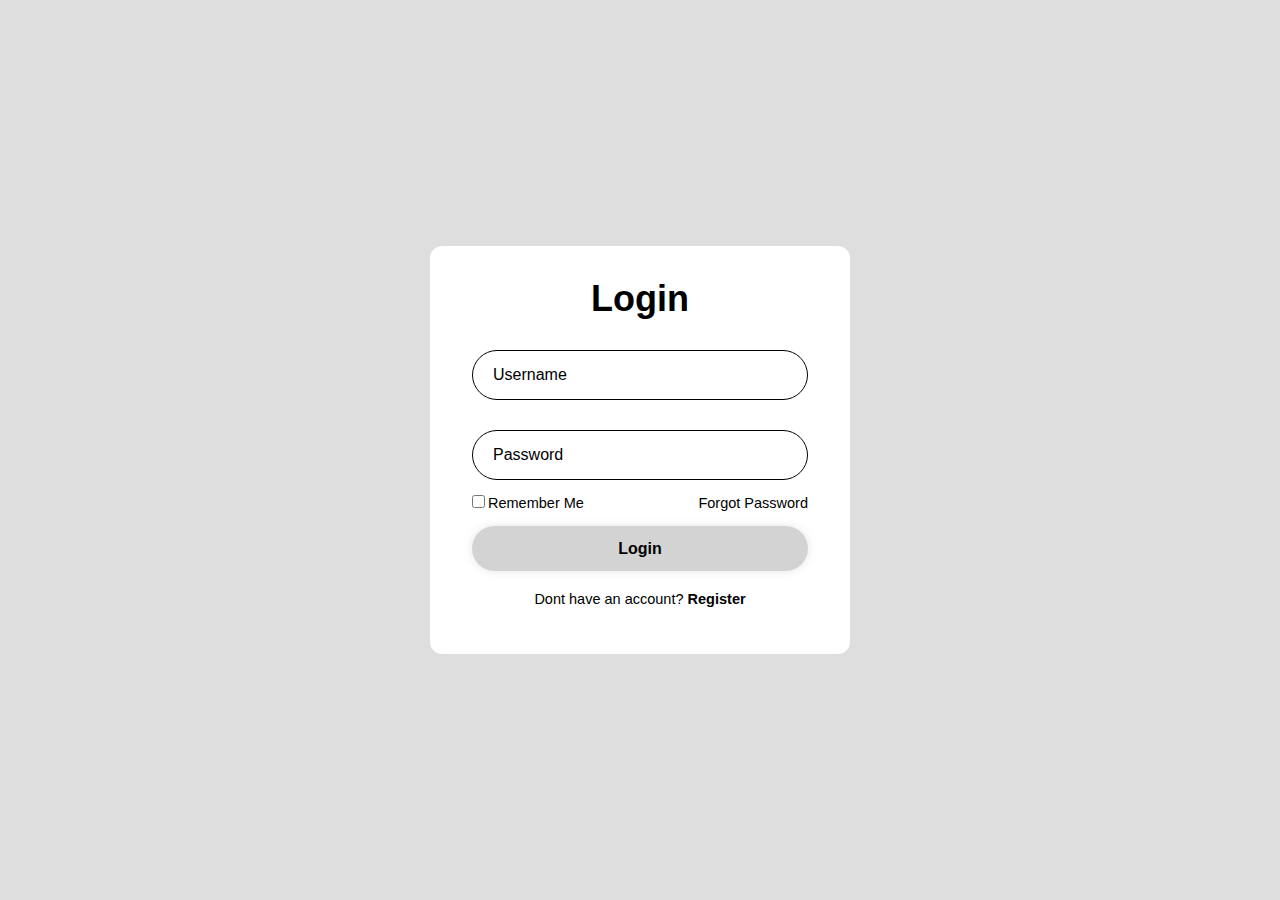
<file: LoginPage.html>
<!DOCTYPE html>
<html>

<head>
    <title>
        Login Page
    </title>

    <link rel="website icon" type="png" href="Images/HeadLogo.png">
</head>
<style>
    * {
        margin: 0;
        padding: 0;
        box-sizing: border-box;
        font-family: "Poppins", sans-serif;
    }

    body {
        background-color: rgb(222, 222, 222);
        display: flex;
        justify-content: center;
        align-items: center;
        min-height: 100vh;
    }

    .wrapper {
        width: 420px;
        background: white;
        border: 2px solid rgba(255, 255, 255, .2);
        color: black;
        border-radius: 12px;
        padding: 30px 40px;
    }

    .wrapper h1 {
        font-size: 36px;
        text-align: center;
    }

    .wrapper .input-box {
        position: relative;
        width: 100%;
        height: 50px;
        margin: 30px 0;
    }

    .input-box input {
        width: 100%;
        height: 100%;
        background: transparent;
        outline: none;
        border: 1px solid Black;
        border-radius: 40px;
        font-size: 16px;
        color: black;
        padding: 20px 45px 20px 20px;
    }

    .input-box input::placeholder {
        color: black;
    }

    .input-box i {
        position: absolute;
        right: 20px;
        top: 30%;
        transform: translate(-50%);
        font-size: 20px;
    }

    .wrapper .remember-forgot {
        display: flex;
        justify-content: space-between;
        font-size: 14.5px;
        margin: -15px 0 15px;
    }

    .remember-forgot label input {
        accent-color: black;
        margin-right: 3px;
    }

    .remember-forgot a {
        color: black;
        text-decoration: none;
    }

    .remember-forgot a:hover {
        text-decoration: underline;
    }

    .wrapper .btn {
        width: 100%;
        height: 45px;
        background: lightgrey;
        border: none;
        outline: none;
        border-radius: 40px;
        box-shadow: 0 0 10px rgba(0, 0, 0, .1);
        cursor: pointer;
        font-size: 16px;
        color: black;
        font-weight: 600;
    }

    .wrapper .btn:hover {
        background: grey;
        color: white;
        box-shadow: 0 0 10px rgba(0, 0, 0, .3);
    }

    .wrapper .register-link {
        font-size: 14.5px;
        text-align: center;
        margin: 20px 0 15px;

    }

    .register-link p a {
        color: black;
        text-decoration: none;
        font-weight: 600;
    }

    .register-link p a:hover {
        text-decoration: underline;
    }
</style>

<body>
    <div class="wrapper">
        <form action="" onsubmit="return validateForm()">
            <h1>Login</h1>
            <div class="input-box"> 
                <input type="text" id="username" placeholder="Username" required>
                <i class='bx bxs-user'></i>
            </div>
            <div class="input-box">
                <input type="password" id="password" placeholder="Password" required>
                <i class='bx bxs-lock-alt'></i>
            </div>
            <div class="remember-forgot">
                <label><input type="checkbox">Remember Me</label>
                <a href="#">Forgot Password</a>
            </div>
            <button type="submit" class="btn">Login</button>
            <div class="register-link"
                onclick="window.location.href='///C:/Users/User/OneDrive/Desktop/Html%20%26%20Css/CreateAccount.html';">
                <p>Dont have an account? <a href="#">Register</a></p>
            </div>
        </form>
    </div>

    <script>
        function validateForm() {
            var username = document.getElementById("username").value;
            var password = document.getElementById("password").value;

            if (username === "" || password === "") {
                alert("Please fill in all fields.");
                return false; // Prevent form submission
            } else {
                window.location.href = '///C:/Users/User/OneDrive/Desktop/Html%20&%20Css/MainWeb.html';
                return false; // Prevent form submission to allow redirection
            }
        }
    </script>
</body>

</html>
</file>
<file: MainWeb.css>
body {
    background-color: rgb(222, 222, 222);
    font-family: monospace;
    margin: 0;
    padding: 0;
    height: auto;
    display: flex;
    flex-direction: column;
}

html {
    font-size: 20px;
}

.header {
    position: fixed;
    height: 60px;
    width: 100%;
    background-color: #242424;
    display: flex;
    align-items: center;
    justify-content: space-between;
    padding: 0 20px;
    z-index: 1000;
}

.Logo {
    position: relative;
    width: 80px;
    height: 35px;
    margin-right: auto;
}

.ShoppingCart-btn {
    position: relative;
    height: 35px;
    width: 35px;
    border: none;
    background-color: transparent;
    cursor: pointer;
    display: flex;
    align-items: center;
    justify-content: center;
    transition: background-color 0.8s ease;
    margin-right: 32px;
}

.ShoppingCart-btn img {
    width: 30px;
    height: 30px;
}

.User-btn {
    height: 35px;
    width: 35px;
    border: none;
    background-color: transparent;
    cursor: pointer;
    display: flex;
    align-items: center;
    justify-content: center;
    transition: background-color 0.8s ease;
    margin-right: 10px;
}

.User-btn img {
    width: 35px;
    height: 35px;
}

.Bookmark-btn {
    height: 35px;
    width: 35px;
    border: none;
    background-color: transparent;
    cursor: pointer;
    display: flex;
    align-items: center;
    justify-content: center;
    transition: background-color 0.8s ease;
    margin-right: 10px;
}

.Bookmark-btn img {
    width: 35px;
    height: 35px;
}

.footer {
    background-color: #242424;
    color: white;
    text-align: center;
    padding: 20px;
    margin-top: 20px;
    width: 100%;
    box-sizing: border-box;
    overflow: hidden;
}

.footer a {
    color: rgb(203, 203, 203);
    text-decoration: none;
}

.footer a:hover {
    text-decoration: underline;
}

.top-img img {
    margin-top: 60px;
    width: 100%;
    height: 525px;
    margin-bottom: 20px;
}

.products-row {
    display: flex;
    justify-content: center;
    gap: 25px;
    margin-top: 20px;
}

.card {
    position: relative;
    overflow: hidden;
    width: 12.5em;
    height: 16em;
    transition: all 120ms;
    display: flex;
    align-items: center;
    justify-content: center;
    background: #fff;
    padding: 0.5em;
    padding-bottom: 4.3em;
    margin-left: 5px;
    margin-right: 5px;
    transition: all 0.3s;
}

.card:hover {
    box-shadow: 0px 8px 16px rgba(0, 0, 0, 0.2);
}

.card .buttons {
    position: absolute;
    bottom: 0.625em;
    right: 0.625em;
    display: flex;
    gap: 0.2em;
}

.card .buttons button {
    border: none;
    padding: 5px;
    height: 40px;
    width: 40px;
    background-color: transparent;
    border-radius: 50%;
    cursor: pointer;
    display: flex;
    align-items: center;
    justify-content: center;
    transition: background-color 0.8s ease;
}

.card .buttons .Like-btn img {
    width: 35px;
    height: 35px;
    transition: all 0.3s;
}

.card .buttons .Like-btn.active img {
    content: url('Images/Red-filled-heart.png');
    animation: growEffect 0.2s ease-in-out;
}

@keyframes growEffect {
    0% {
        transform: scale(0.3);
    }

    100% {
        transform: scale(1);
    }
}

.card .buttons .Cart-btn img {
    width: 30px;
    height: 30px;
    transition: all 0.3s;
}

.card .buttons .Cart-btn:hover img {
    transform: scale(1.1);
}

.card .buttons .Like-btn:hover img {
    transform: scale(1.1);
}

.card .title {
    font-family: Arial, Helvetica, sans-serif;
    font-size: 0.9em;
    position: absolute;
    left: 0.625em;
    bottom: 3.3em;
    font-weight: 400;
    color: #000;
}

.card .price {
    font-family: Arial, Helvetica, sans-serif;
    font-weight: bold;
    font-size: 0.9em;
    position: absolute;
    left: 0.625em;
    bottom: 0.7em;
    color: #000;
    font-weight: bold;
}

.card:hover::after {
    bottom: 0;
    opacity: 1;
}

.text {
    max-width: 55px;
}

.image {
    background: rgb(241, 241, 241);
    width: 100%;
    height: 100%;
    display: grid;
    place-items: center;
    transition: transform 0.3s ease;
}

.image img {
    width: 92%;
    height: 92%;
    object-fit: contain;
    margin-top: -15px;
    margin-bottom: -15px;
    transition: transform 0.3s ease;
}

.card:hover .image img {
    transform: scale(1.1);
}

.category {
    font-family: Arial, Helvetica, sans-serif;
    font-size: 0.7em;
    position: absolute;
    left: 0.85em;
    bottom: 2.8em;
    font-weight: 400;
    color: grey;
}

.categories {
    border: none;
    display: flex;
    gap: 10px;
    position: absolute;
    left: 49%;
    transform: translateX(-50%);
}

.categories button {
    color: white;
    background-color: transparent;
    font-size: 20px;
    border: none;
    cursor: pointer;
    transition: color 0.3s;
}

.categories button:hover {
    color: rgb(203, 203, 203);
}

.cart {
    position: fixed;
    right: -400px;
    top: 0;
    width: 400px;
    height: 100%;
    background-color: white;
    box-shadow: -2px 0 5px rgba(0, 0, 0, 0.5);
    transition: right 0.3s;
    z-index: 1000;
}

.cart-header {
    display: flex;
    justify-content: space-between;
    align-items: center;
    background-color: #333;
    color: white;
    height: 60px;
}

.cart-header h3 {
    text-align: center;
    flex-grow: 1;
    margin: 0;
    position: absolute;
    left: 50%;
    transform: translateX(-50%);
}

.cart-content {
    padding: 10px;
    overflow-y: auto;
    height: calc(100% - 140px);
}

.cart-content p {
    margin: 5px 0;
    font-size: 15px;
}

.cart-footer {
    padding: 10px;
    background-color: #f1f1f1;
    text-align: center;
    position: absolute;
    bottom: 0;
    width: 100%;
    height: 70px;
}

.cart-footer p {
    margin: 0;
    padding: 5px 0;
}

.cart-footer button {
    padding: 10px 20px;
    background-color: #333;
    color: white;
    border: none;
    cursor: pointer;
    width: 200px;
}

.cart-footer button:hover {
    background-color: #555;
}

.cart-item {
    display: flex;
    justify-content: space-between;
    align-items: center;
    margin-bottom: 10px;
}

.cart-item-image img {
    width: 100px;
    height: 100px;
    object-fit: contain;
}

.cart-item-info {
    flex-grow: 1;
    margin-left: 10px;
}

.cart-item-quantity {
    display: flex;
    align-items: center;
}

.cart-item-quantity button {
    background-color: #333;
    color: white;
    border: none;
    padding: 5px;
    cursor: pointer;
    width: 25px;
    height: 25px;
}

.cart-item-quantity button:hover {
    background-color: #555;
}

.cart-item-quantity span {
    margin: 0 10px;
}

.cart-item hr {
    border: 1px solid grey;
    margin: 10px 0;
    width: 100%;
}

.cart-divider {
    border: 1px solid grey;
    margin: 10px 0;
    width: 100%;
    opacity: 0.5;
}

.notification-overlay {
    content: "Add to Cart";
    padding-top: 1.55em;
    padding-left: 3em;
    position: absolute;
    left: 0;
    bottom: -60px;
    background: #000000;
    color: #fff;
    height: 2.89em;
    width: 100%;
    transition: all 80ms;
    font-weight: 600;
    text-transform: uppercase;
    opacity: 0;
}

.card.show-notification .notification-overlay {
    opacity: 75%;
    bottom: 0;
}

.cart-item-category {
    color: grey;
}

.cart-item-price {
    font-family: Arial, Helvetica, sans-serif;
    font-weight: bold;
}

.ClearCart-btn {
    background-color: transparent;
    border: none;
    cursor: pointer;
    width: 25px;
    height: 25px;
    padding-left: 365px;
    position: relative;
}

.ClearCart-btn img {
    width: 25px;
    height: 25px;
}

.search-container {
    position: relative;
    display: flex;
    align-items: center;
    left: -20px;
    top: 1px;
    margin-right: -5px;
}

.Search {
    padding-left: 30px;
    height: 30px;
    border: 1.5px solid white;
    border-radius: 10px;
    background-color: transparent;
    width: 100px;
    color: white;
}

.Search:focus {
    border: 1.5px solid white;
    outline: none;
}

.search-icon {
    position: absolute;
    left: 10px;
    width: 16px;
    height: 16px;
    pointer-events: none;
}

.Featured-Products img,
.MLP-img img,
.WomanBanner img,
.KidsBanner img,
.SalesBanner img,
.MenBanner img,
.AccessoriesBanner img {
    margin-top: 25px;
    margin-bottom: 25px;
    width: 100%;
    height: auto;
    box-sizing: border-box;
    display: block;
}

.card .Dprice {
    font-family: Arial, Helvetica, sans-serif;
    font-weight: bold;
    font-size: 0.9em;
    position: absolute;
    left: 0.625em;
    bottom: 0.7em;
    color: #000;
}

.card .Oprice {
    font-family: Arial, Helvetica, sans-serif;
    font-size: 0.9em;
    position: absolute;
    bottom: 0.7em;
    left: 0.625em;
    color: grey;
    text-decoration: line-through;
}

.CloseCart-btn {
    background-color: red;
    color: white;
    border: none;
    padding: 5px 10px;
    font-size: 16px;
    cursor: pointer;
    border-radius: 5px;
    position: absolute;
    left: 10px;
    z-index: 1;
}

.CloseCart-btn:hover {
    background-color: darkred;
}
</file>
<file: MainWebMobile.css>
@media screen and (max-width: 768px) {

    body {
        font-family: monospace;
    }

    .header {
        width: 100%;
        height: 60px;
    }

    .Logo {
        width: 65px;
        height: 30px;
    }

    .card {
        width: 13em;
    }

    .User-btn img,
    .Bookmark-btn img {
        width: 30px;
        height: 30px;
    }

    .ShoppingCart-btn img {
        width: 27px;
        height: 27px;
    }

    .User-btn,
    .Bookmark-btn,
    .ShoppingCart-btn {
        margin: 0 0px;
        transform: translateX(-30px);
    }

    .cart {
        width: 100%;
        right: -768px;
    }

    .ClearCart-btn {
        margin-right: 10px;
        position: absolute;
        right: 0;
        top: 4;
        left: -55px;
        padding-left: 395px;
    }

    h3 {
        display: inline-block;
        width: 100%;
        text-align: center;
    }


    .categories {
        display: none;
    }
    
    .search-container {
        display: none;
    }

    .products-row {
        flex-direction: column;
        align-items: center;
        margin-top: 15px;
        margin-bottom: 15px;
    }

    .top-img img {
        height: 30%;
        margin-bottom: 10px;
    }

    .Featured-Products img,
    .MLP-img img,
    .WomanBanner img,
    .KidsBanner img,
    .SalesBanner img,
    .MenBanner img,
    .AccessoriesBanner img {
        max-width: 100%;
        margin-top: 2px;
        margin-bottom: 2px;
        object-fit: cover;
        display: block;
    }

    .MenBanner img {
        margin-top: -8px;
        margin-bottom: 2px;
    }

}
</file>
<file: Bookmark.css>
body {
    background-color: rgb(222, 222, 222);
    font-family: monospace;
    margin: 0;
    padding: 0;
    height: auto;
    display: flex;
    flex-direction: column;
    min-height: 100%;
    display: flex;
}

html {
    font-size: 20px;
    height: 100%;
}

.header {
    position: fixed;
    height: 60px;
    width: 100%;
    background-color: #242424;
    display: flex;
    align-items: center;
    justify-content: space-between;
    padding: 0 20px;
    z-index: 1000;
}

.Logo {
    position: relative;
    width: 80px;
    height: 35px;
    margin-right: auto;
}

.ShoppingCart-btn {
    position: relative;
    height: 35px;
    width: 35px;
    border: none;
    background-color: transparent;
    cursor: pointer;
    display: flex;
    align-items: center;
    justify-content: center;
    margin-right: 32px;
}

.ShoppingCart-btn img {
    width: 30px;
    height: 30px;
}

.Home-btn {
    height: 35px;
    width: 35px;
    border: none;
    background-color: transparent;
    cursor: pointer;
    display: flex;
    align-items: center;
    justify-content: center;
    transition: background-color 0.8s ease;
    margin-right: 6px;
}

.Home-btn img {
    width: 35px;
    height: 35px;
}

.Home-btn img {
    width: 30px;
    height: 30px;
}

.footer {
    background-color: #242424;
    color: white;
    text-align: center;
    padding: 20px;
    margin-top: auto;
    width: 100%;
    box-sizing: border-box;
}

.footer a {
    color: rgb(203, 203, 203);
    text-decoration: none;
}

.footer a:hover {
    text-decoration: underline;
}

.card {
    position: relative;
    overflow: hidden;
    width: 12.5em;
    height: 16em;
    transition: all 120ms;
    display: flex;
    align-items: center;
    justify-content: center;
    background: #fff;
    padding: 0.5em;
    padding-bottom: 4.3em;
    margin-left: 5px;
    margin-right: 5px;
    transition: all 0.3s;
    margin-top: 10px;
}

.card:hover {
    box-shadow: 0px 8px 16px rgba(0, 0, 0, 0.2);
}

.card .buttons {
    position: absolute;
    bottom: 0.625em;
    right: 0.625em;
    display: flex;
    gap: 0.2em;
}

.card .buttons button {
    border: none;
    padding: 5px;
    height: 40px;
    width: 40px;
    background-color: transparent;
    border-radius: 50%;
    cursor: pointer;
    display: flex;
    align-items: center;
    justify-content: center;
    transition: background-color 0.8s ease;
}

.card .buttons .Like-btn img {
    width: 35px;
    height: 35px;
    transition: all 0.3s;
}

.card .buttons .Like-btn.active img {
    content: url('Images/Red-filled-heart.png');
    animation: growEffect 0.2s ease-in-out;
}

@keyframes growEffect {
    0% {
        transform: scale(0.3);
    }

    100% {
        transform: scale(1);
    }
}

.card .buttons .Cart-btn img {
    width: 30px;
    height: 30px;
    transition: all 0.3s;
}

.card .buttons .Cart-btn:hover img {
    transform: scale(1.1);
}

.card .buttons .Like-btn:hover img {
    transform: scale(1.1);
}

.card .title {
    font-family: Arial, Helvetica, sans-serif;
    font-size: 0.9em;
    position: absolute;
    left: 0.625em;
    bottom: 3.3em;
    font-weight: 400;
    color: #000;
}

.card .price {
    font-family: Arial, Helvetica, sans-serif;
    font-weight: bold;
    font-size: 0.9em;
    position: absolute;
    left: 0.625em;
    bottom: 0.7em;
    color: #000;
    font-weight: bold;
}

.card:hover::after {
    bottom: 0;
    opacity: 1;
}

.text {
    max-width: 55px;
}

.image {
    background: rgb(241, 241, 241);
    width: 100%;
    height: 100%;
    display: grid;
    place-items: center;
    transition: transform 0.3s ease;
}

.image img {
    width: 92%;
    height: 92%;
    object-fit: contain;
    margin-top: -15px;
    margin-bottom: -15px;
    transition: transform 0.3s ease;
}

.card:hover .image img {
    transform: scale(1.1);
}

.category {
    font-family: Arial, Helvetica, sans-serif;
    font-size: 0.7em;
    position: absolute;
    left: 0.85em;
    bottom: 2.8em;
    font-weight: 400;
    color: grey;
}

.cart {
    position: fixed;
    right: -400px;
    top: 0;
    width: 400px;
    height: 100%;
    background-color: white;
    box-shadow: -2px 0 5px rgba(0, 0, 0, 0.5);
    transition: right 0.3s;
    z-index: 1000;
}

.cart-header {
    display: flex;
    justify-content: space-between;
    align-items: center;
    background-color: #333;
    color: white;
    height: 60px;
}

.cart-header h3 {
    text-align: center;
    flex-grow: 1;
    margin: 0;
    position: absolute;
    left: 50%;
    transform: translateX(-50%);
}

.cart-content {
    padding: 10px;
    overflow-y: auto;
    height: calc(100% - 140px);
}

.cart-content p {
    margin: 5px 0;
    font-size: 15px;
}

.cart-footer {
    padding: 10px;
    background-color: #f1f1f1;
    text-align: center;
    position: absolute;
    bottom: 0;
    width: 100%;
    height: 70px;
}

.cart-footer p {
    margin: 0;
    padding: 5px 0;
}

.cart-footer button {
    padding: 10px 20px;
    background-color: #333;
    color: white;
    border: none;
    cursor: pointer;
    width: 200px;
}

.cart-footer button:hover {
    background-color: #555;
}

.cart-item {
    display: flex;
    justify-content: space-between;
    align-items: center;
    margin-bottom: 10px;
}

.cart-item-image img {
    width: 100px;
    height: 100px;
    object-fit: contain;
}

.cart-item-info {
    flex-grow: 1;
    margin-left: 10px;
}

.cart-item-quantity {
    display: flex;
    align-items: center;
}

.cart-item-quantity button {
    background-color: #333;
    color: white;
    border: none;
    padding: 5px;
    cursor: pointer;
    width: 25px;
    height: 25px;
}

.cart-item-quantity button:hover {
    background-color: #555;
}

.cart-item-quantity span {
    margin: 0 10px;
}

.cart-item hr {
    border: 1px solid grey;
    margin: 10px 0;
    width: 100%;
}

.cart-divider {
    border: 1px solid grey;
    margin: 10px 0;
    width: 100%;
    opacity: 0.5;
}

.notification-overlay {
    content: "Add to Cart";
    padding-top: 1.55em;
    padding-left: 3em;
    position: absolute;
    left: 0;
    bottom: -60px;
    background: #000000;
    color: #fff;
    height: 2.89em;
    width: 100%;
    transition: all 80ms;
    font-weight: 600;
    text-transform: uppercase;
    opacity: 0;
}

.card.show-notification .notification-overlay {
    opacity: 75%;
    bottom: 0;
}

.cart-item-category {
    color: grey;
}

.cart-item-price {
    font-family: Arial, Helvetica, sans-serif;
    font-weight: bold;
}

.ClearCart-btn {
    background-color: transparent;
    border: none;
    cursor: pointer;
    width: 25px;
    height: 25px;
    padding-left: 365px;
    position: relative;
}

.ClearCart-btn img {
    width: 25px;
    height: 25px;
}

.products-row {
    display: flex;
    justify-content: center;
    gap: 25px;
}

#bookmarkContent p {
    font-size: 18px;
    color: black;
    text-align: center;
    font-weight: bold;
    display: flex;
    justify-content: center;
    align-items: center;
    height: 100%;
    margin-top: 85px;
}

.Bookmarks-Banner img {
    margin-top: 100px;
    width: 100%;
    height: 90px;
    margin-bottom: 25px;
}

.card .Dprice {
    font-family: Arial, Helvetica, sans-serif;
    font-weight: bold;
    font-size: 0.9em;
    position: absolute;
    left: 0.625em;
    bottom: 0.7em;
    color: #000;
}

.card .Oprice {
    font-family: Arial, Helvetica, sans-serif;
    font-size: 0.9em;
    position: absolute;
    bottom: 0.7em;
    left: 0.625em;
    color: grey;
    text-decoration: line-through;
}

.CloseCart-btn {
    background-color: red;
    color: white;
    border: none;
    padding: 5px 10px;
    font-size: 16px;
    cursor: pointer;
    border-radius: 5px;
    position: absolute;
    left: 10px;
    z-index: 1;
}

.CloseCart-btn:hover {
    background-color: darkred;
}
</file>
<file: BookmarkMobile.css>
@media screen and (max-width: 768px) {

    body {
        font-family: monospace;
    }

    .header {
        width: 100%;
        height: 60px;
    }

    .Logo {
        width: 65px;
        height: 30px;
    }

    .card {
        width: 13em;
    }

    .Home-btn img,
    .ShoppingCart-btn img {
        width: 30px;
        height: 30px;
    }

    .Home-btn,
    .ShoppingCart-btn {
        margin: 0 0px;
        transform: translateX(-30px);
    }

    .cart {
        width: 100%;
        right: -768px;
    }

    .ClearCart-btn {
        margin-right: 10px;
        position: absolute;
        right: 0;
        top: 4;
        left: -55px;
        padding-left: 395px;
    }

    .categories {
        display: none;
    }

    .products-row {
        flex-direction: column;
        align-items: center;
        margin-top: 15px;
        margin-bottom: 15px;
    }

    .Bookmarks-Banner img {
        max-width: 100%;
        max-height: 100%;
        margin-top: 50px;
        margin-bottom: -35px;
        object-fit: contain;
        display: block;
    }

    #bookmarkContent p {
        margin-top: 140px;
    }

    .card:hover {
        box-shadow: none;
    }

}
</file>
